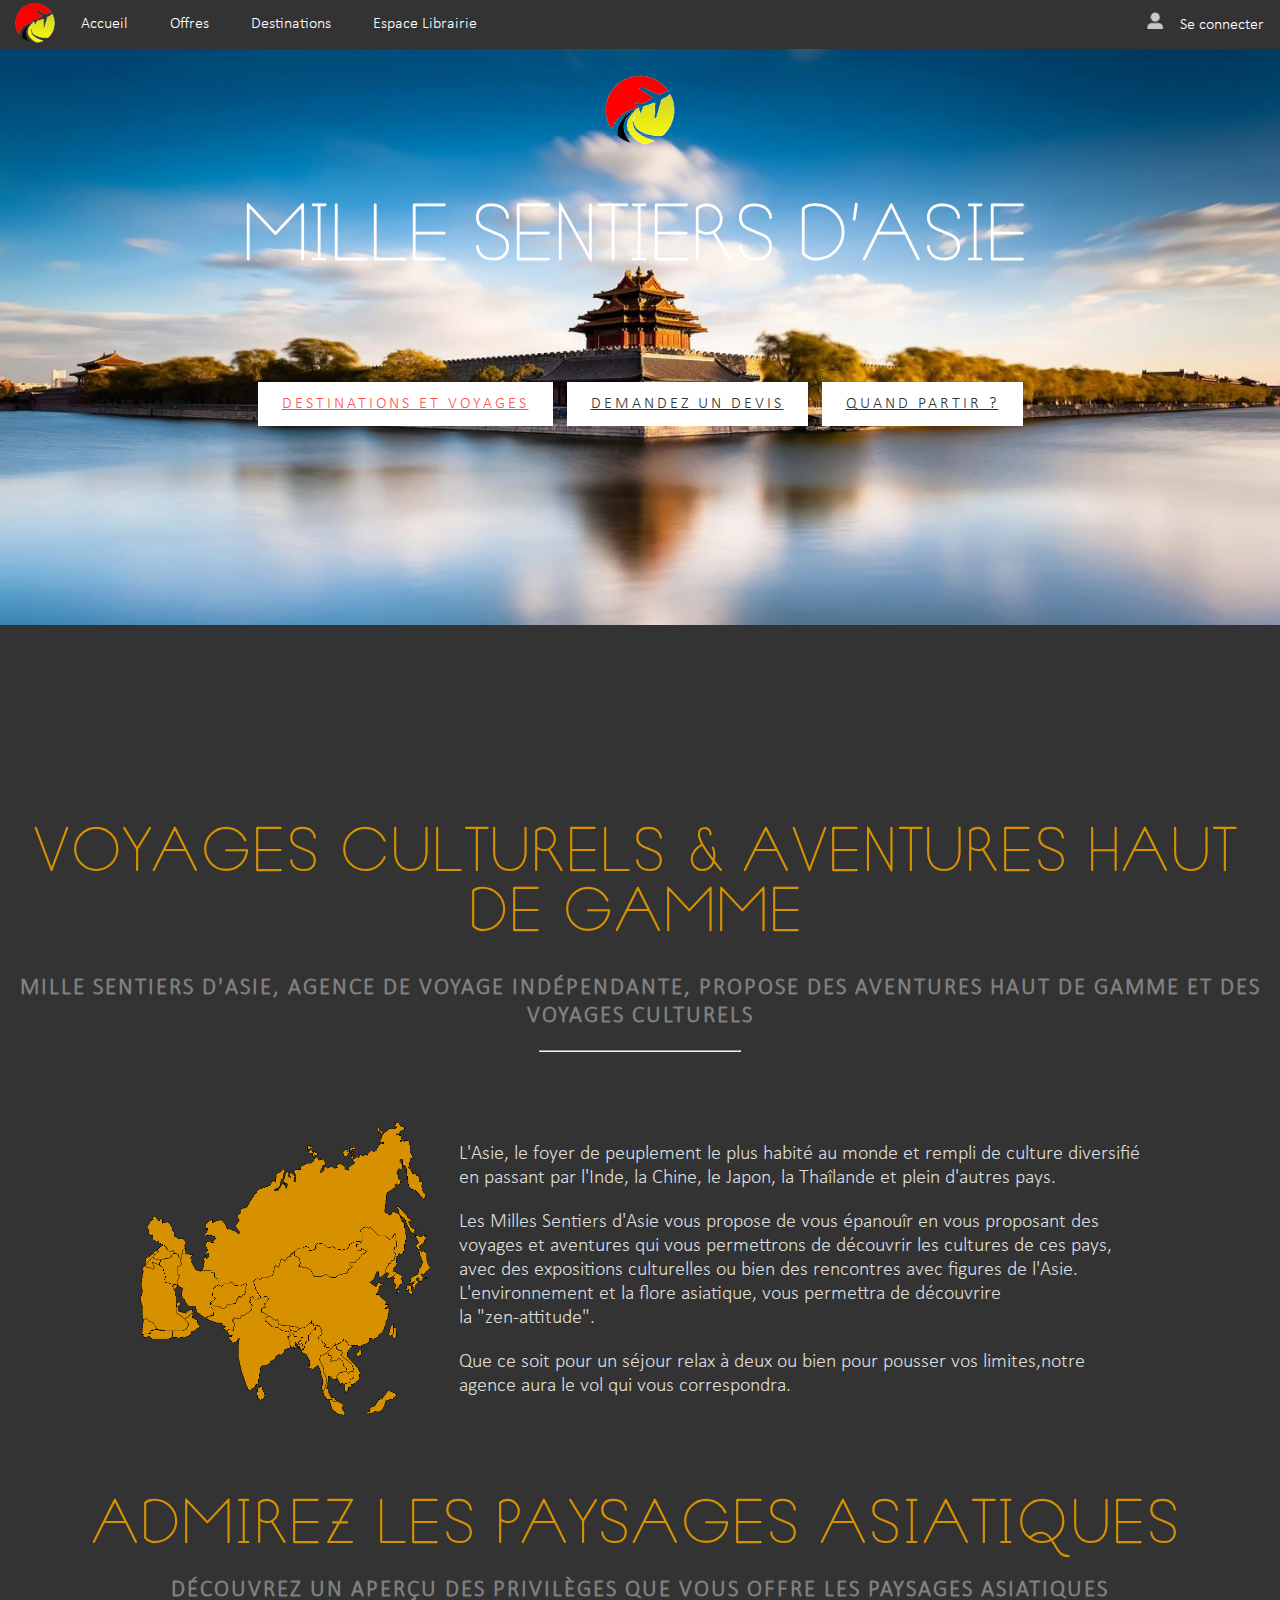
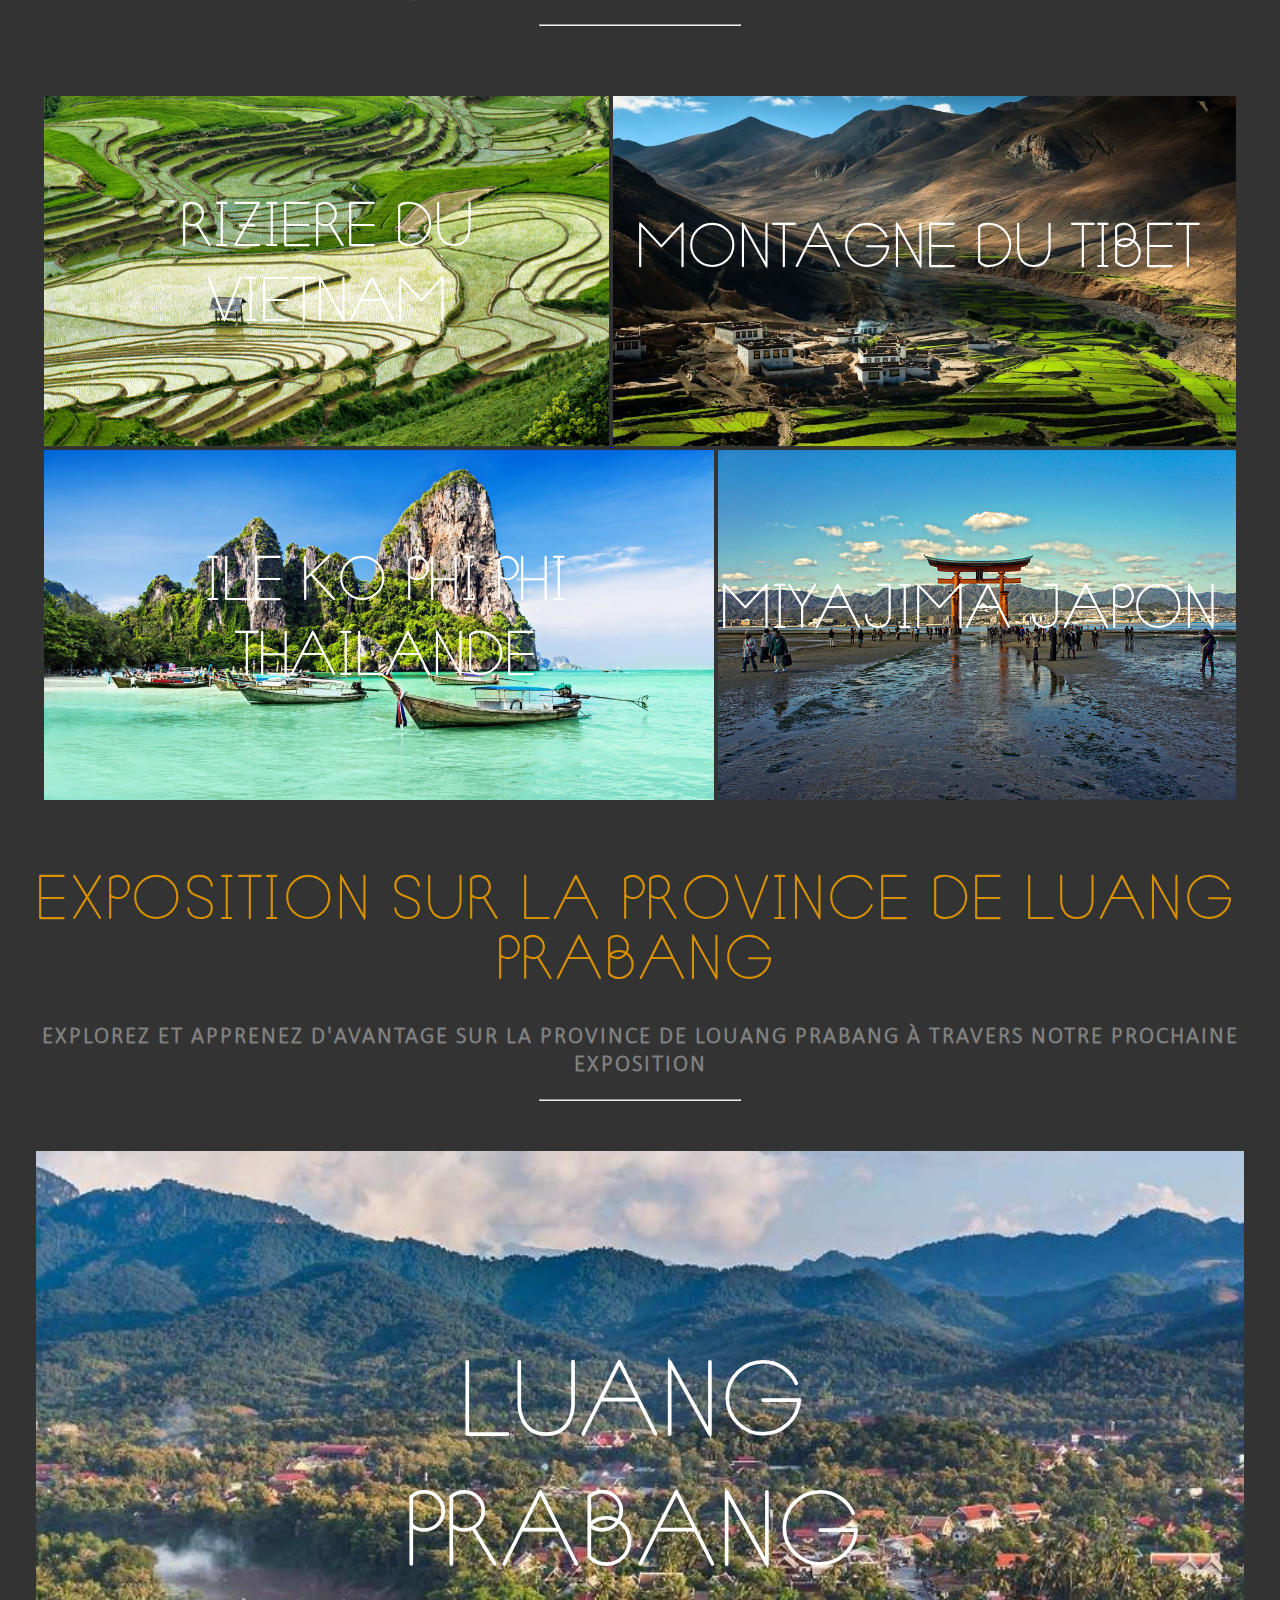
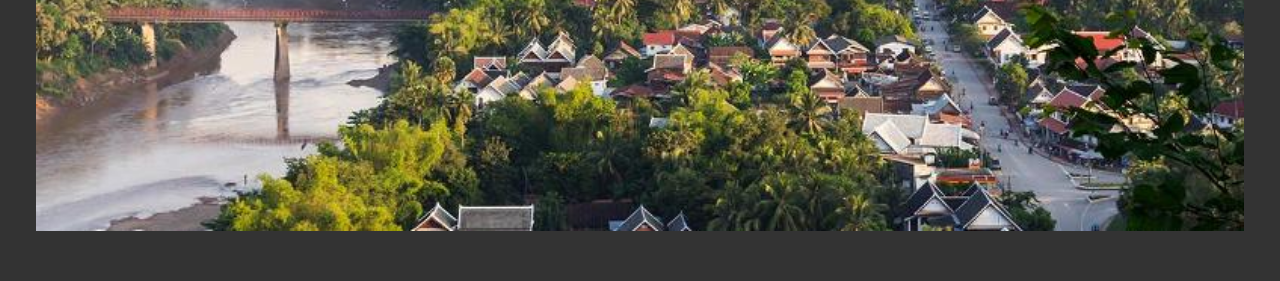
<file: index.html>
<HTML>
   <LINK REL="stylesheet" TYPE="text/css" HREF="index.css">
   <link rel="icon" type="image/png" href="Logo/2ytransp.png">
    

     <HEAD>
         <TITLE> Accueil </TITLE>
         <META CHARSET="utf-8"/>
	     <BASE HREF= URL />
     </HEAD>
<BODY>
    
<!--START HEADER ION-->
<!-- Bare de navigation -->
	  <nav>
			<ul>
                <li><img src="Logo/2ytransp.png" alt="logo"/></li>
				 <li><a href="index.html">Accueil</a></li>
				 <li><a href="Offres.html">Offres</a></li>
				 <li class="dropdown">
					  <a class="dropbtn">Destinations</a>
							<div class="dropdown-content">
								 <a href="#">Japon</a>
								 <a href="#">Chine</a>
								 <a href="#">Inde</a>
								 <a href="#">Thaïlande</a>
							</div>
				 </li>
				 <li><a href="EspaceLibrairie.html">Espace Librairie</a></li>
				 <li class="seconnecter"><a href="Connexion.html"><img src="Logo/user.png" alt="logo_user"/>Se connecter</a></li>
			</ul>
	  </nav>
		 
<!-- Slide images -->  
		<div id="slider">
	  		<figure>
			 <img src="Images/Img2.jpg" alt="img1">
			 <img src="Images/Img6.jpg" alt="img2">
			 <img src="Images/Img8.jpg" alt="img3">
		   </figure>	   
	   </div>

<!-- Logo centre -->
		<div id="logo-centre">
			 <img src="Logo/2ytransp.png" alt="logo-centre"  />
		</div>
        
<!-- Text Logo -->     
		<div id="txt-logo">
			 <h2>Mille sentiers d'Asie</h2>
		</div>
		 
<!-- Text border -->
		<div class="caption">
			 <a class="popup-mondal" href="#" style="visibility: visible">Destinations et voyages</a>
			 <a class="hightlight" href="#" style="visibility: visible">Demandez un devis</a>
			 <a class="hightlight" href="#" style="visibility: visible">Quand partir ?</a>
		</div>
		 
<!--END HEADER ION-->
    <div class="pardon"></div>
<!--START BODY RYAN-->
		<h1 id="h1_first">Voyages culturels & Aventures haut de gamme</h1>
	       <h2 id="h2_first"> Mille sentiers d'Asie, agence de voyage indépendante, 
				              propose des aventures haut de gamme et des voyages culturels </h2>
        <hr id="ligne_coupure">
    
		<section class="bloc_intro">
	       <div id="map"><img src="IMG_Acceuille/asian_map.png" id="map_asia" alt="map asiatique" height="330"></div>
			<div class="bloc_text">
		        <p>L'Asie, le foyer de peuplement le plus habité au monde et rempli de culture diversifié <br> 
				en passant par l'Inde, la Chine, le Japon, la Thaîlande et plein d'autres pays.</p>
				<p> Les Milles Sentiers d'Asie vous propose de vous épanouîr en vous proposant des <br> 
				voyages et aventures qui vous permettrons de découvrir les cultures de ces pays,<br>
				avec des expositions culturelles ou bien des rencontres avec figures de l'Asie.<br>
				L'environnement et la flore asiatique, vous permettra de découvrire<br>
				la "zen-attitude".</p>
				<p> Que ce soit pour un séjour relax à deux ou bien pour pousser vos limites,notre<br>
				agence aura le vol qui vous correspondra.</p>		
	        </div>
		</section>
	   
    
	
	<h1 id="h1_second"> Admirez les paysages asiatiques </h1>
	  <h2 id="h2_second"> Découvrez un aperçu des privilèges que vous offre les paysages asiatiques </h2>
    <hr id="ligne_coupure">
    
    <section class="second_boite">
	  <div class="all_images">
          
          <a href="https://generationvoyage.fr/nord-du-vietnam-sapa-ses-rizieres/"> <img src="IMG_Acceuille/riziere.jpg" alt="Vietnam" id="img1"> </a>
		  <div class="riziere_vietnam">Riziere du <br>Vietnam</div>
          
          <a href="http://www.lhassa.org/geographie-du-tibet/chaine-de-montagne.php"> <img src="IMG_Acceuille/tibet.jpg" alt="tibet montagnes" id="img2"> </a>
		  <div class="montagne_tibet"> Montagne du Tibet </div>
          
          <a href="http://www.phi-phi.tv/"><img src="IMG_Acceuille/thailande.jpg" alt="thaîlande" id="img3"></a>
		  <div class="ile_kophiphi"> Ile Ko Phi Phi <br> Thailande</div>
          
          <a href="http://zoomjapon.info/2017/10/voyage/decouverte-miyajima-cote-bonne-chere/"> <img src="IMG_Acceuille/japon.jpg" alt="Miyagama" id="img4"> </a>
          <div class="miyajima_japon"> Miyajima Japon </div>
          
	  </div>
	</section>
	
	
	
	<h1 id="h1_third"> Exposition sur la province de Luang Prabang </h1>
		<h2 id="h2_third"> Explorez et apprenez d'avantage sur la province de Louang Prabang à travers notre prochaine exposition</h2> 
    <hr id="ligne_coupure">	
    
    <section class="third_bloc">
		<div class="boite_exposition">
				<img src="IMG_Acceuille/laos.jpg" alt="Luang Prabang" id="luang_img">
				<div class="Luang">Luang Prabang</div>
		</div>
	</section>
<!--END BODY RYAN-->
    
<!-- START FOOTER MEDY-->


          
       
          
            
<!-- END FOOTER MEDY-->
</BODY>




</HTML>
</file>
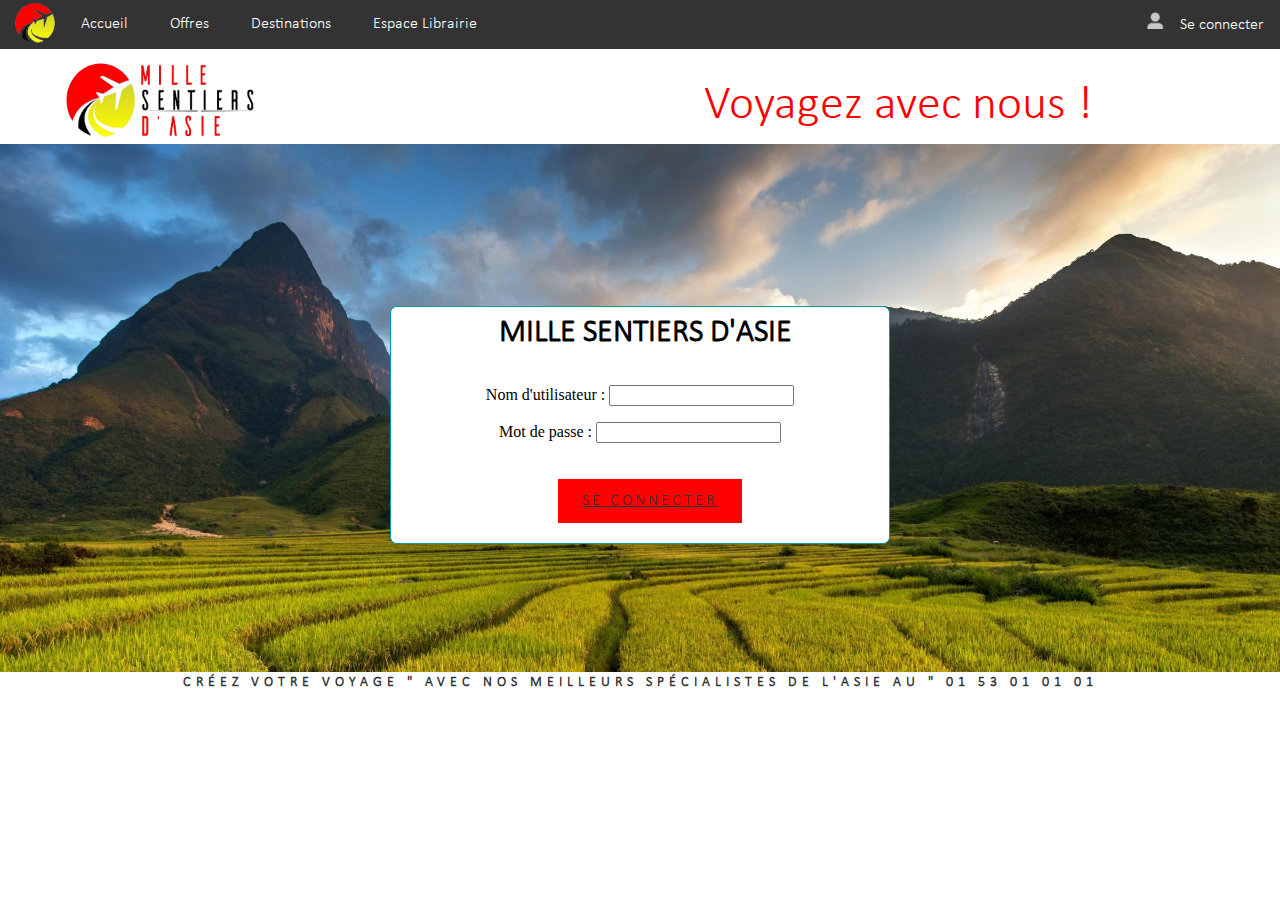
<file: Connexion.html>
<!DOCTYPE html>
<html>
    
    <head>
        <meta charset="utf-8">
        <link href="Connexion.css" rel="stylesheet" type="text/css" />
        <link rel="icon" type="image/png" href="Logo/2ytransp.png">
        <title>Connexion</title>
    </head>
    <body>
<!-- Bare de navigation -->
	  <nav>
			<ul>
				 <li><img src="Logo/2ytransp.png" alt="logo" /></li>
				 <li><a href="index.html">Accueil</a></li>
				 <li><a href="Offres.html">Offres</a></li>
				 <li class="dropdown">
					  <a class="dropbtn">Destinations</a>
							<div class="dropdown-content">
								 <a href="#">Japon</a>
								 <a href="#">Chine</a>
								 <a href="#">Inde</a>
								 <a href="#">Thaïlande</a>
							</div>
				 </li>
				 <li><a href="EspaceLibrairie.html">Espace Librairie</a></li>
				 <li class="seconnecter"><a href="Connexion.html"><img src="Logo/user.png" alt="logo_user"/>Se connecter</a></li>
			</ul>
	  </nav>
		 
<!-- Logo -->
	 <div id="logomille">
		 <img src="Logo/2y.png" alt="logo" style="width:200px;height:85px;" />
	 </div>
		 
<!-- Text -->
		 <div id="text">
			 <p>Voyagez avec nous !</p>
		 </div>
<!-- Image Back -->
		 <div id="imageback">
          <img src="Images-Connection/500px_47618188_0.jpg" alt="backimg"  />
       </div>
<!-- Border se connecter -->
		 <div class="border">
			<h1><p>MILLE SENTIERS D'ASIE</p></h1>
			<label>Nom d'utilisateur :</label>
         <input type="text" required="required" />
			<p><label>Mot de passe :</label>
			<input type="text" required="required" /></p>
			<a class="hightlight" href="#" style="visibility: visible">Se connecter</a>
		 </div>
<!-- Bottom -->
       <div class="bottom">
         <h4> 
           <b>Créez votre voyage </b>
              " avec nos meilleurs spécialistes de l'ASIE au "
           <b>01 53 01 01 01</b>
         </h4>
       </div>
		 
    </body>
</html>
</file>
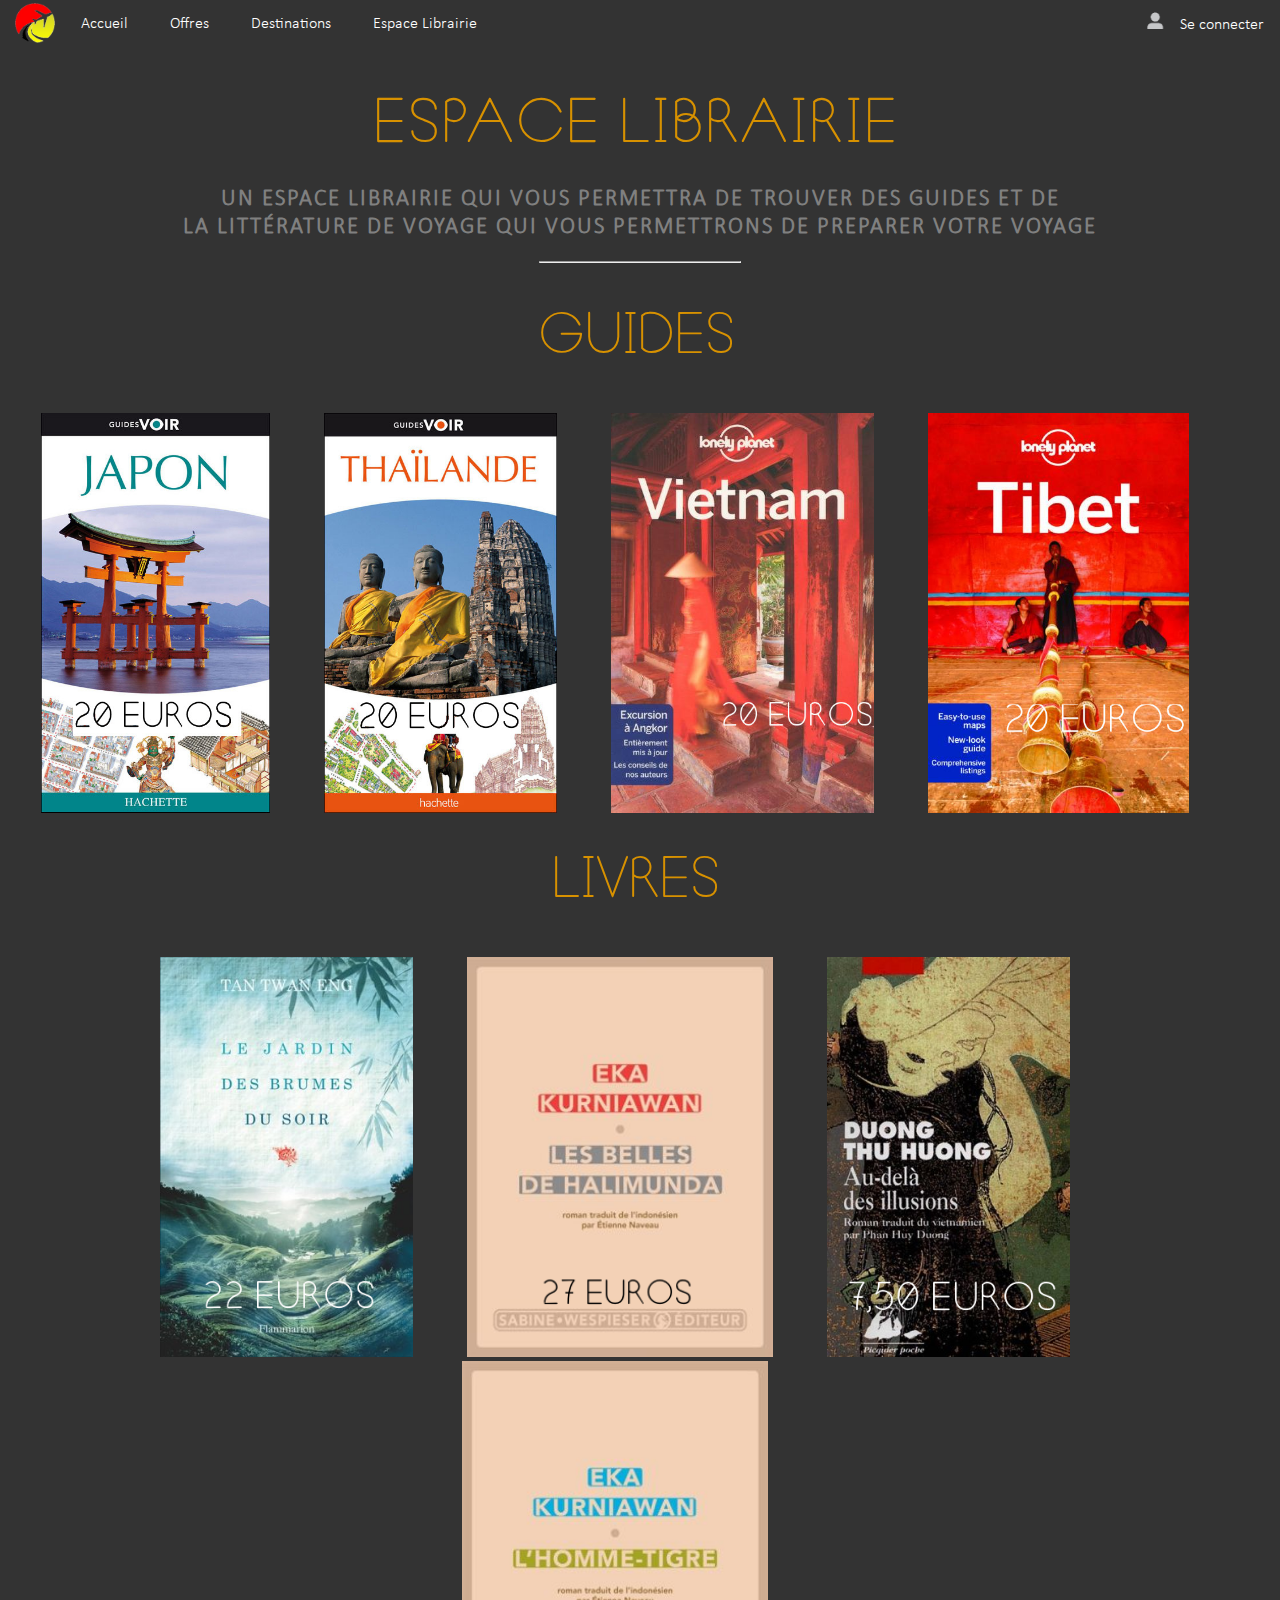
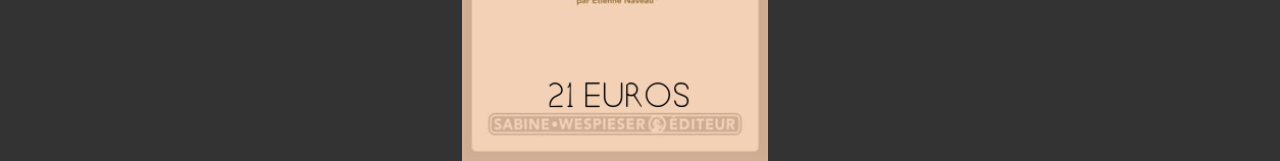
<file: EspaceLibrairie.html>
<HTML>
   <LINK REL="stylesheet" TYPE="text/css" HREF="EspaceLibrairie.css">
       <link rel="icon" type="image/png" href="Logo/2ytransp.png">
     <HEAD>
         <TITLE> Espace Librairie </TITLE>
         <META CHARSET="utf-8"/>
		 
	     <BASE HREF= URL />
     </HEAD>
 
<body>
	<!-- Bare de navigation -->
        <nav>
            <ul>
                <li><img src="Logo/2ytransp.png" alt="logo"/></li>
                <li><a href="index.html">Accueil</a></li>
                <li><a href="Offres.html">Offres</a></li>
                <li class="dropdown">
                    <a class="dropbtn">Destinations</a>
                        <div class="dropdown-content">
                            <a href="#">Japon</a>
                            <a href="#">Chine</a>
                            <a href="#">Inde</a>
									 <a href="#">Thaïlande</a>
                        </div>
                </li>
					 <li><a href="EspaceLibrairie.html">Espace Librairie</a></li>
                <li class="seconnecter"><a href="Connexion.html"><img src="Logo/user.png" alt="logo_user"/>Se connecter</a></li>
            </ul>
        </nav>
<!-- -->

		<h1 id="h1_first"> Espace Librairie</h1>
		<h2 id="h2_first"> un espace librairie qui vous permettra de trouver des guides et de<br>
		la littérature de voyage qui vous permettrons de preparer votre voyage</h2>
		<hr id="ligne_coupure">
																		
	<section class="bloc_guide_livre">

	<h1 class="guide">Guides</h1>
			<div class="bloc_guide">	
				<img src="IMG_Librairie/Guide-Japon1.jpg" id="img_jap">
				<img src="IMG_Librairie/Guide-Thailande1.jpg" id="img_thai">	
				<img src="IMG_Librairie/Guide-Vietnam1.jpg" id="img_viet">
				<img src="IMG_Librairie/Guide-Tibet.jpg" id="img_tibet">
			</div>
	<h1 class="Livres">Livres</h1>
			<div class="bloc_livre">
				<img src="IMG_Librairie/brume-soir.png" id="img_brume">
				<img src="IMG_Librairie/belles-halimunda.png" id="img_halimunda">
				<img src="IMG_Librairie/illusions.png" id="img_illusion">
				<img src="IMG_Librairie/homme-tigre.png" id="img_htigre">
			</div>
	</section>
    
    

	
</body>
</file>
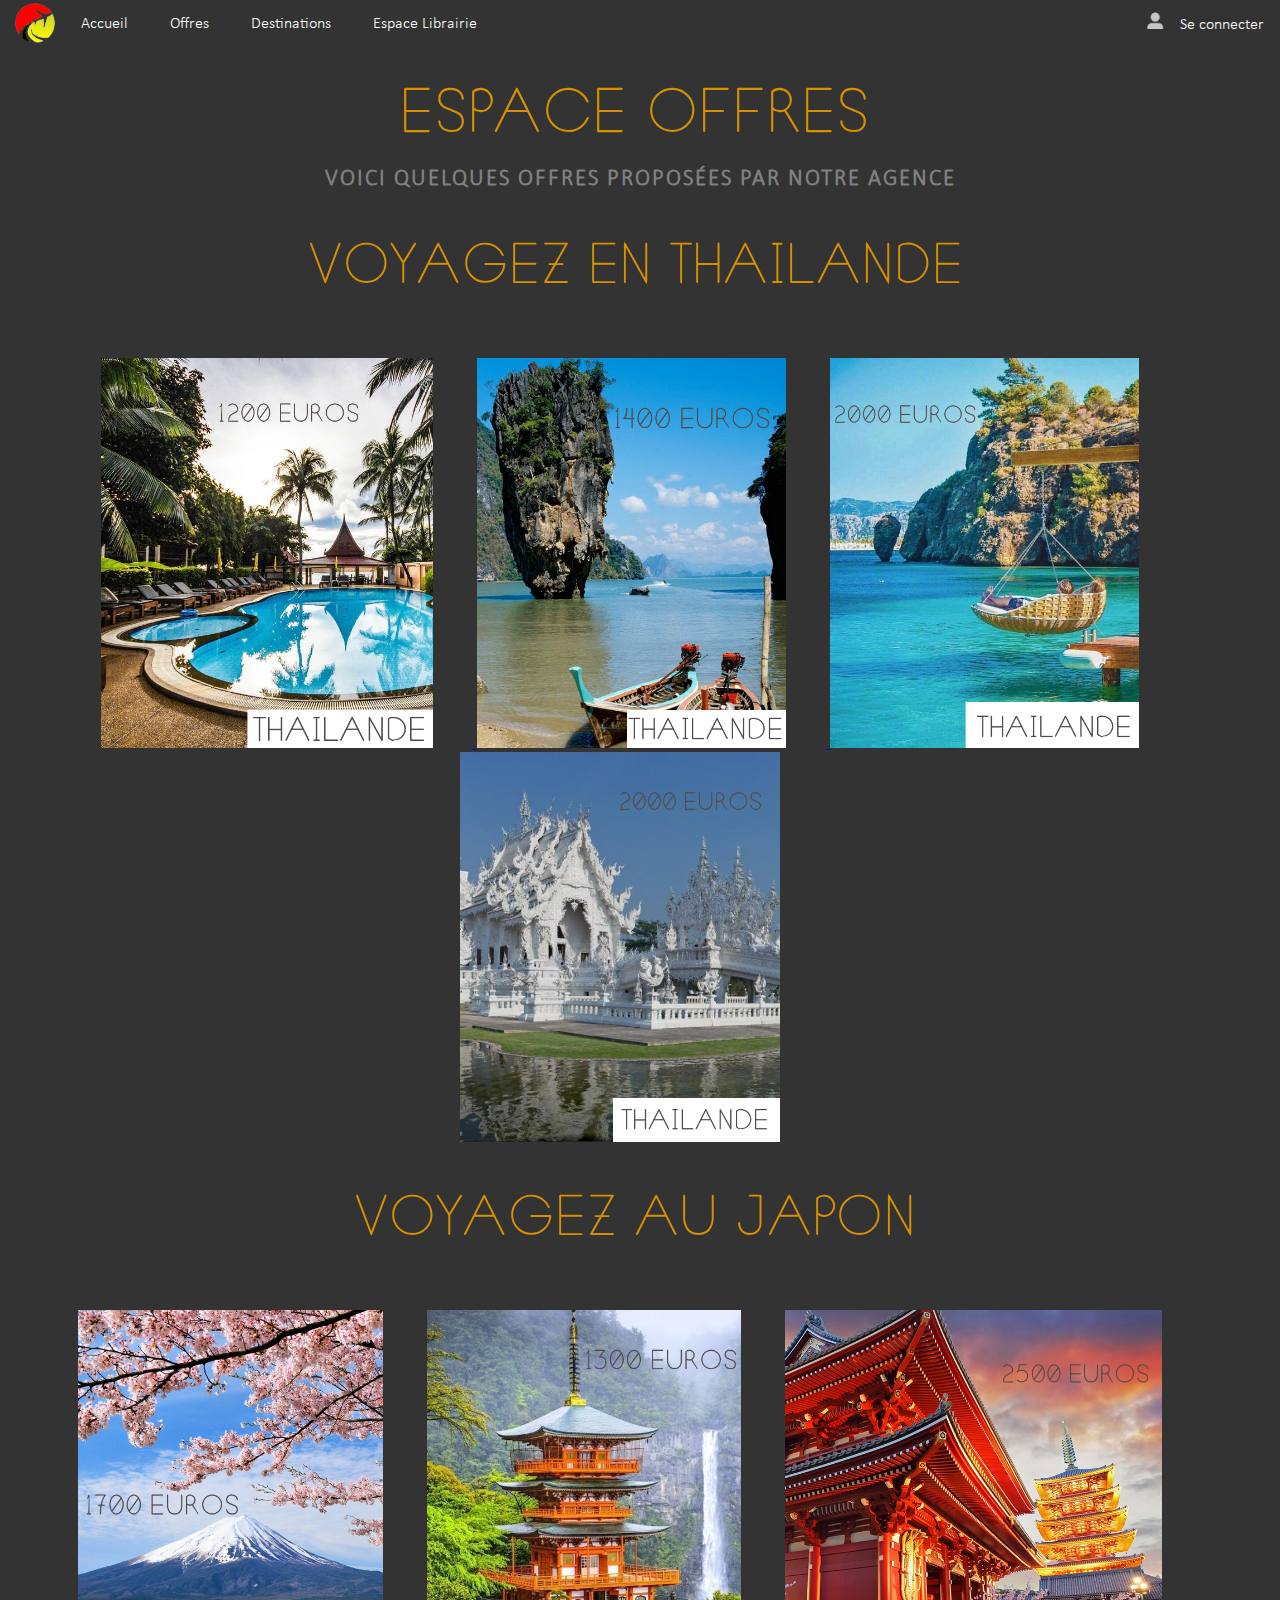
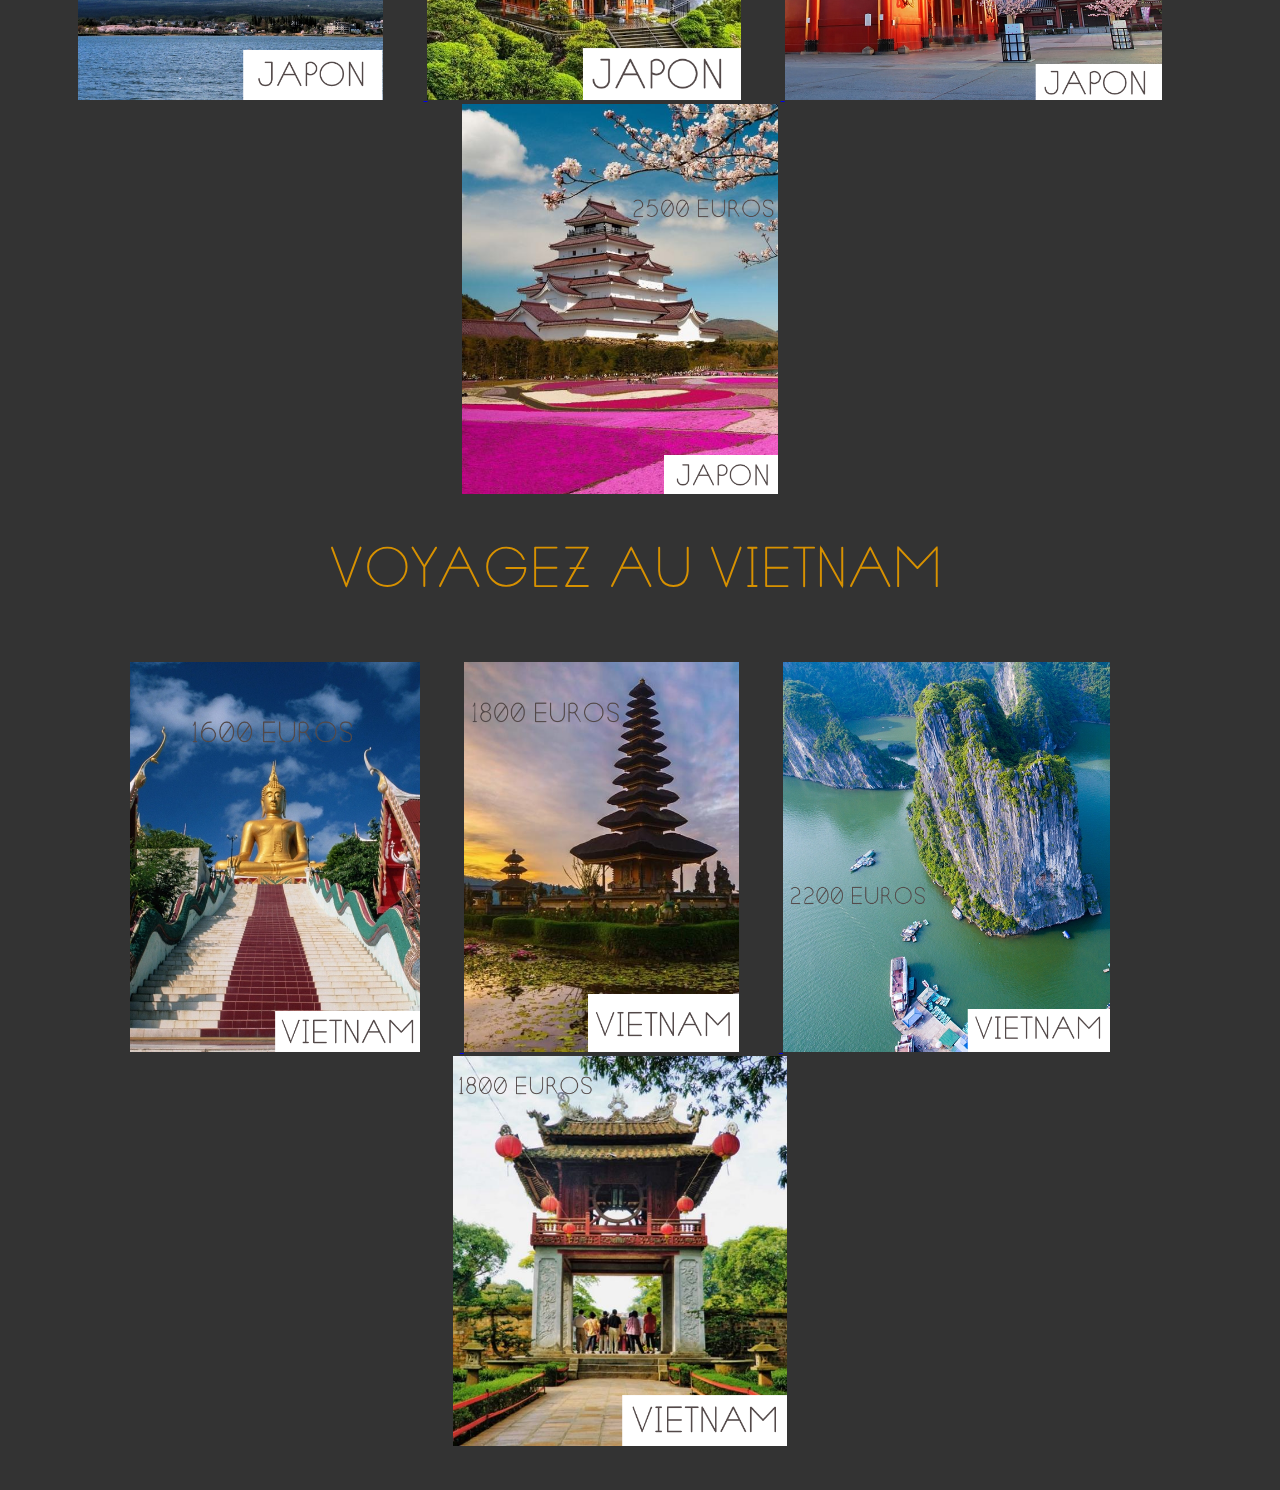
<file: Offres.html>
<!DOCTYPE html>
<html>
    
    <head>
        <meta charset="utf-8">
        <link href="Offres.css" rel="stylesheet" type="text/css" />
        <link rel="icon" type="image/png" href="Logo/2ytransp.png">
        <title>Offres</title>
			
    </head>
    <body>
<!-- Bare de navigation -->
        <nav>
            <ul>
                <li><img src="Logo/2ytransp.png" alt="logo"/></li>
                <li><a href="index.html">Accueil</a></li>
                <li><a href="Offres.html">Offres</a></li>
                <li class="dropdown">
                    <a class="dropbtn">Destinations</a>
                        <div class="dropdown-content">
                            <a href="#">Japon</a>
                            <a href="#">Chine</a>
                            <a href="#">Inde</a>
									 <a href="#">Thaïlande</a>
                        </div>
                </li>
					 <li><a href="EspaceLibrairie.html">Espace Librairie</a></li>
                <li class="seconnecter"><a href="Connexion.html"><img src="Logo/user.png" alt="logo_user"/>Se connecter</a></li>
            </ul>
        </nav>
        
        
        <h1 id="h1_first">Espace offres</h1>
        <h2 id="h2_first">Voici quelques offres proposées par notre agence</h2>
        
        <section class="bloc_offre_voyage">
            
            <h1 id="voyages_en_thailande">Voyagez en Thailande</h1>
            <div class="offre_thailande">
                <a href="#"> <img src="Images-Offres/1.png" id="img_1"> </a>
                <a href="#"> <img src="Images-Offres/5.png" id="img_2"> </a>
                <a href="#"> <img src="Images-Offres/8.png" id="img_7"> </a>
                <a href="#"> <img src="Images-Offres/12.png" id="img_11"> </a>
            </div>
            
            <h1 id="voyages_au_japon"> Voyagez au Japon </h1>
            <div class="offre_japon">
                <a href="#"> <img src="Images-Offres/7.png" id="img_3"> </a>
                <a href="#"> <img src="Images-Offres/6.png" id="img_4"> </a>
                <a href="#"> <img src="Images-Offres/9.png" id="img_8"> </a>
                <a href="#"> <img src="Images-Offres/13.png" id="img_12"> </a>
    
            </div>
            
            <h1 id="voyages_au_vietnam"> Voyagez au Vietnam </h1>
            <div class="offre_vietnam">
                <a href="#"> <img src="Images-Offres/3.png" id="img_5"> </a>
                <a href="#"> <img src="Images-Offres/2.png" id="img_6"> </a>
                <a href="#"> <img src="Images-Offres/10.png" id="img_9"> </a>
                <a href="#"> <img src="Images-Offres/11.png" id="img_10"> </a>
                
            </div>
            
            
        </section>
    </body>
</html>
</file>
<file: index.css>
@font-face
{
    font-family:'Susanna';
    src: url(./Police/Susanna.otf);
}
@font-face
{
    font-family:'Calibri Light';
    src: url(./Police/calibril.ttf);
}

/*START CSS RYAN*/
body
{
	width:100%;
	margin:0;
    background-color: #333;

} 

#h1_first 
{
	font-family:Susanna;
	margin-top:40px;
	margin-bottom:auto;
	font-size: 56px;
    line-height: 40px;
    color: #d79100;
    text-transform: uppercase;
    letter-spacing: 2px;
	text-align:center;
	position:relative;
}

#h2_first
{
	font-family:Calibri Light;
	color:grey;
    font-size: 23px;
    letter-spacing: 2px;
	text-align:center;	
	text-transform: uppercase;
	position:relative;
}

/*Bloc présentation de l'agence*/											

.bloc_intro 
{
margin-right: auto;
margin-top:50px;
margin-left: auto;
padding-left:20px;
padding-right:20px;
padding-top:20px;
padding-bottom:20px;
width: 55%;
clear: both;
position: relative;
overflow: hidden;
}	


.bloc_text
{
	margin:auto;
    float:right;
    position:relative;

}

p                                                   
{
	font-family:Calibri Light;
	font-size:20px;
}

#map
{
	margin:0;
	width:290px;
	
}

#map_asia
{
    float:left;
}
/*SECOND BLOC*/

.second_boite
{
	width: 65%;
    overflow: hidden;
    padding-top:20px;
	margin-top:50px;
	margin-right: auto;
    margin-left: auto;
}

.all_images
{
	position: relative;
    text-align: center;
    color: white;
}

.ile_kophiphi
{
	position: absolute;
	font-family:Susanna;
	font-size:3.5em;
	text-transform:uppercase;
	font-weight:bold;
	color:white;
	top:65%;
	left: 12%;
}

.riziere_vietnam{
    position: absolute;
	font-family:Susanna;
	font-size:3.5em;
	text-transform:uppercase;
    top: 15%;
    left: 12%;
	font-weight:bold;
	color:white;
}

.montagne_tibet
{
	position: absolute;
    font-family: Susanna;
    font-size: 3.5em;
    text-transform: uppercase;
	top: 20%;
    left: 50%;
	color:white;
	font-weight:bold;
}

.miyajima_japon
{
	position: absolute;
    font-family: Susanna;
    font-size: 3.5em;
    text-transform: uppercase;
    top:65%;
	left: 59%;
	color:white;
	font-weight:bold;
}

#img1:hover, #img2:hover, #img3:hover, #img4:hover{
	transition:0.5s;
	opacity:0.4;
}

#h1_second
{
	font-family:Susanna;
	font-weight:;
	margin-top:80px;
	margin-bottom:0px;
	font-size: 56px;
    line-height: 40px;
    color: #d79100;
    text-transform: uppercase;
    letter-spacing: 2px;
	text-align:center;
	position:relative;
}
	
#h2_second
{
	font-family:Calibri Light;
	color:grey;
    font-size: 23px;
    letter-spacing: 2px;
	text-align:center;	
	text-transform: uppercase;
	position:relative;
}

/*3ME BLOC */
	
#h1_third
{
	font-family:Susanna;
	font-weight:px;
	margin-top:80px;
	margin-bottom:0px;
	font-size: 56px;
    line-height: 40px;
    color: #d79100;
    text-transform: uppercase;
    letter-spacing: 2px;
	text-align:center;
	position:relative;
}

#h2_third
{
		font-family:Calibri Light;
	color:grey;
    font-size: 23px;
    letter-spacing: 2px;
	text-align:center;	
	text-transform: uppercase;
	position:relative;
}

.third_bloc
{
	margin-top:50px;
	margin-bottom:50px;
}


#luang_img
{
	position:relative;
	display:block;
	margin-left:auto;
	margin-right:auto;
	height: 680px;
}

#luang_img:hover
{
	transition:0.5s;
	opacity:0.4;
}

.boite_exposition {
    position: relative; 
	text-align: center;
}

.Luang /*Le texte qui est sur l'image*/
{
    position: absolute;
    top: 50%;
    left: 50%;
    transform: translate(-50%, -50%);
	font-family:Susanna;
	text-transform:uppercase;
	font-size:6em;
	font-weight:bold;
	color:white;
}

/*Propriétés des images*/					

img 
{
    max-width: 100%;
    height: auto;
}


#img1,#img2,#img3
{
	height:350px;
	position:relative;
}

#img4
{
	width: 518.313;
	height:350;
}

#ligne_coupure
{
	width:200px;
}

/*Tous les paragraphes*/

p                                                   
{
	font-family:Calibri Light;
	font-size:20px;
	color:gainsboro;
}

/*Propriétés des différents blocs qui occupent la place du site*/

.bloc_text, .espace, .first_boite, .image_line, div, .bloc_image
{
	display:block;
}

.pardon
{
    margin-top: 530px;
}

                                                        /* Bare de navigation */

nav ul {
    list-style-type: none;
    font-family:Calibri Light;
    margin: 0;
    padding: 0;
    overflow: hidden;
    background-color: #333;
}

nav li {
    float: left;
    margin-left: 10px;
}

nav ul li img{
    margin-left: 5px;
    margin-top: 3px;
    width: 40px;
    height: 40px;
}

nav li a, .dropbtn {
    display: inline-block;
    color: white;
    text-align: center;
    padding: 14px 16px;
    text-decoration: none;
}

nav li a:hover, .dropdown:hover .dropbtn {
    background-color: red;
}

nav li.dropdown {
    display: inline-block;
}

nav .dropdown-content {
    display: none;
    position: absolute;
    background-color: #f9f9f9;
    min-width: 160px;
    box-shadow: 0px 8px 16px 0px rgba(0,0,0,0.2);
    z-index: 1;
}

nav .dropdown-content a {
    color: black;
    padding: 12px 16px;
    text-decoration: none;
    display: block;
    text-align: left;
}

nav .dropdown-content a:hover {
    background-color: #f1f1f1
}

nav .dropdown:hover .dropdown-content {
    display: block;
}
nav ul .seconnecter img{
    
    width: 20px;
    height: 20px;
    margin-right: 15px;
    margin-top: -5px;
}
nav ul .seconnecter {
    float: right;
}
nav .handle{
    width: 100%;
    background: #005c78;
    text-align: left;
    box-sizing: border-box;
    padding: 15px 10px;
    cursor: pointer;
    color: white;
    display: none;
}

                                                            /* Slideshow */
@keyframes slider {
0% {left: 0;}
15% {left: 0;}
30% {left: -100%;}
45% {left: -100%;}
60% {left: -200%;}
75% {left: -200%;}
100% {left: 0;}
}

#slider {
	overflow: hidden;
	
}

#slider figure img {
	width: 20%;
	float: left;
}

#slider figure {
	position: relative;
	width: 500%;
	margin: 0;
	left: 0;
	text-align: left;
	font-size: 0;
	animation: 30s slider infinite; 
}

                                                     
                                                                /* Logo */
#logo-centre{ 
    position: relative;
    margin-left: auto;
    margin-right: auto;
    margin-top: -43%;
    text-align: center;
}
#logo-centre img{
    width: 70x; 
    height : 70px;
}
                                                                /* Text-logo */
#txt-logo {
    position: relative;
    margin-left: auto;
    margin-right: auto;
    margin-top: 0;
    text-align: center;
    font-size: 3em;
    text-transform: uppercase;
    font-family: Susanna, sans-serif;
    color: white;
}
                                                                /* Text border */
.caption {
    position: relative;
    max-width: 1140px;
    margin: 0px auto;
    left: 0;
    text-align: center;
    right: 0;
}

.caption a {
    font-size: 16px;
    color: #FD5555;
    border: 4px solid #fff;
    display: inline-block;
    padding: 8px 20px;
    text-align: center;
    text-transform: uppercase;
    font-family: Calibri Light, sans-serif;
    letter-spacing: 3px;
    margin: 20px 5px 0 5px;
	 background-color: #fff;
}

.caption .hightlight {
    background-color: #fff;
    color: #333;
}
                                                            
                                   							/*END BIG SCREEN*/






                                                		/*@media phone*/
@media screen and (max-width: 480px) {


body
{
	width:100%;
	margin:0;


} 

#h1_first 
{
	font-family:Susanna;
	margin-top:40px;
	margin-bottom:auto;
	font-size: 56px;
    line-height: 60px;
    color: #d79100;
    text-transform: uppercase;
    letter-spacing: 2px;
	text-align:center;
	position:relative;
}

#h2_first
{
	font-family:Calibri Light;
	color:grey;
    font-size: 23px;
    letter-spacing: 2px;
	text-align:center;	
	text-transform: uppercase;
	position:relative;
}

/*Bloc présentation de l'agence*/											

.bloc_intro 
{
margin-right: auto;
margin-top:50px;
margin-left: auto;
padding-left:20px;
padding-right:20px;
padding-top:20px;
padding-bottom:20px;
width: 55%;
clear: both;
position: relative;
overflow: hidden;
}	


.bloc_text
{
	margin:auto;
	padding-left: 15px;
    padding-right: 15px;
    float:right;
    position:relative;

}

p                                                   
{
	font-family:Calibri Light;
	font-size:20px;
}

#map
{
	margin-left:0px;
	float:left;
}

/*SECOND BLOC*/

.second_boite
{
	width: 65%;
    overflow: hidden;
    padding-top:20px;
	margin-top:50px;
	margin-right: auto;
    margin-left: auto;
}

.all_images
{
	position: relative;
    text-align: center;
    color: white;
}
    



#img1,#img2,#img3
{
	height:300px;
	position:relative;
}

#img4
{
	width: 518.313;
	height:350;
}


.ile_kophiphi
{
	position: absolute;
	font-family:Susanna;
	font-size:3.5em;
	text-transform:uppercase;
	font-weight:bold;
	color:white;
	top:52%;
	left: 3%;
}

.riziere_vietnam{
    position: absolute;
	font-family:Susanna;
	font-size:3.5em;
	text-transform:uppercase;
    top: 5%;
    left: 7%;
	font-weight:bold;
	color:white;
}

.montagne_tibet
{
	position: absolute;
    font-family: Susanna;
    font-size: 3.5em;
    text-transform: uppercase;
	top: 30%;
    left: 2%;
	color:white;
	font-weight:bold;
}

.miyajima_japon
{
	position: absolute;
    font-family: Susanna;
    font-size: 3.5em;
    text-transform: uppercase;
    top:80%;
	left: 2%;
	color:white;
	font-weight:bold;
}

#h1_second
{
	font-family:Susanna;
	font-weight:;
	margin-top:80px;
	margin-bottom:0px;
	font-size: 56px;
    line-height: 60px;
    color: #d79100;
    text-transform: uppercase;
    letter-spacing: 2px;
	text-align:center;
	position:relative;
}
	
#h2_second
{
	font-family:Calibri Light;
	color:grey;
    font-size: 23px;
    letter-spacing: 2px;
	text-align:center;	
	text-transform: uppercase;
	position:relative;
}

/*3ME BLOC */
	
#h1_third
{
	font-family:Susanna;
	font-weight:px;
	margin-top:80px;
	margin-bottom:0px;
	font-size: 56px;
    line-height: 60px;
    color: #d79100;
    text-transform: uppercase;
    letter-spacing: 2px;
	text-align:center;
	position:relative;
}

#h2_third
{
		font-family:Calibri Light;
	color:grey;
    font-size: 23px;
    letter-spacing: 2px;
	text-align:center;	
	text-transform: uppercase;
	position:relative;
}

.third_bloc
{
	margin-top:50px;
	margin-bottom:50px;
    position: relative;
    width:100%;
}


#luang_img
{
	position:relative;
	width:100%;
	margin-left:auto;
	margin-right:auto;
}


.boite_exposition {
    position: relative; 
	text-align: center;
}

.Luang /*Le texte qui est sur l'image*/
{
    position: absolute;
    top: 50%;
    left: 50%;
    transform: translate(-50%, -50%);
	font-family:Susanna;
	text-transform:uppercase;
	font-size:6em;
	font-weight:bold;
	color:white;
}

/*Propriétés des images*/					


#ligne_coupure
{
	width:200px;
}

/*Tous les paragraphes*/

p                                                   
{
	font-family:Calibri Light;
	font-size:20px;
	color:  ;
}
    
.bloc_text, .espace, .first_boite, .image_line, div, .bloc_image
{
	display:block;
}

.pardon
    {
        margin-top:100px;    
    }
                                 /* Bare de navigation */
    nav ul li {
        width: 100%;
        padding: 3px;
        text-align: center;
        margin-top: -10px;

    }
    nav li.seconnecter{
        margin-right: -15px;
    }
    nav ul li img{
        display: none;
    }
    nav .dropdown-content{
        margin-left: 59%;
        margin-top: -46px
    }

                                             /* Logo */
    #logo-centre img{
        display: none;
    }
                                          /* Text-logo */
    #txt-logo{
        font-size: 1em;
        top: -10px;
        margin-left: 10px;
        color: aliceblue;
        font-family: Susanna,sans-serif;
    }
                                         /* Text border */
    .caption{
        position: relative;
        
        margin-top: 160px;         
    }
    .caption a {
    font-size: 9px;
    color: #333;
    border: 4px solid black;
    display: inline-block;
    padding: 8px 20px;
    text-align: center;
    text-transform: uppercase;
    font-family: fantasy, sans-serif;
    letter-spacing: 3px;
    margin: 20px 5px 0 5px;
    }
                                         
}

                                                			/*END PHONE*/

                                                    /* @media tablete */

@media (min-width: 481px) and (max-width: 559px) {

body
{
	width:100%;
	margin:0;
} 

.pardon
    {
        margin-top: 400px;
    }
#h1_first 
{
	font-family:Susanna;
	margin-top:40px;
	margin-bottom:auto;
	font-size: 56px;
    line-height: 60px;
    color: #d79100;
    text-transform: uppercase;
    letter-spacing: 2px;
	text-align:center;
	position:relative;
}

#h2_first
{
	font-family:Calibri Light;
	color:grey;
    font-size: 23px;
    letter-spacing: 2px;
	text-align:center;	
	text-transform: uppercase;
	position:relative;
}

/*Bloc présentation de l'agence*/											

.bloc_intro 
{
margin-right: auto;
margin-top:50px;
margin-left: auto;
padding-left:20px;
padding-right:20px;
padding-top:20px;
padding-bottom:20px;
width: 55%;
clear: both;
position: relative;
overflow: hidden;
}	


.bloc_text
{
	margin:auto;
	padding-left: 15px;
    padding-right: 15px;
    float:right;
    position:relative;

}

p                                                   
{
	font-family:Calibri Light;
	font-size:20px;
}

#map
{
	margin-left:0px;
	float:left;
}

/*SECOND BLOC*/

.second_boite
{
	width: 65%;
    overflow: hidden;
    padding-top:20px;
	margin-top:50px;
	margin-right: auto;
    margin-left: auto;
}

.all_images
{
	position: relative;
    text-align: center;
    color: white;
}
    



#img1,#img2,#img3
{
	height:300px;
	position:relative;
}

#img4
{
	width: 518.313;
	height:350;
}


.ile_kophiphi
{
	position: absolute;
	font-family:Susanna;
	font-size:3.5em;
	text-transform:uppercase;
	font-weight:bold;
	color:white;
	top:52%;
	left: 3%;
}

.riziere_vietnam{
    position: absolute;
	font-family:Susanna;
	font-size:3.5em;
	text-transform:uppercase;
    top: 5%;
    left: 7%;
	font-weight:bold;
	color:white;
}

.montagne_tibet
{
	position: absolute;
    font-family: Susanna;
    font-size: 3.5em;
    text-transform: uppercase;
	top: 30%;
    left: 2%;
	color:white;
	font-weight:bold;
}

.miyajima_japon
{
	position: absolute;
    font-family: Susanna;
    font-size: 3.5em;
    text-transform: uppercase;
    top:80%;
	left: 2%;
	color:white;
	font-weight:bold;
}

#img1:hover, #img2:hover, #img3:hover, #img4:hover{
	transition:0.5s;
	opacity:0.4;
}

#h1_second
{
	font-family:Susanna;
	font-weight:;
	margin-top:80px;
	margin-bottom:0px;
	font-size: 56px;
    line-height: 60px;
    color: #d79100;
    text-transform: uppercase;
    letter-spacing: 2px;
	text-align:center;
	position:relative;
}
	
#h2_second
{
	font-family:Calibri Light;
	color:grey;
    font-size: 23px;
    letter-spacing: 2px;
	text-align:center;	
	text-transform: uppercase;
	position:relative;
}

/*3ME BLOC */
	
#h1_third
{
	font-family:Susanna;
	font-weight:px;
	margin-top:80px;
	margin-bottom:0px;
	font-size: 56px;
    line-height: 60px;
    color: #d79100;
    text-transform: uppercase;
    letter-spacing: 2px;
	text-align:center;
	position:relative;
}

#h2_third
{
		font-family:Calibri Light;
	color:grey;
    font-size: 23px;
    letter-spacing: 2px;
	text-align:center;	
	text-transform: uppercase;
	position:relative;
}

.third_bloc
{
	margin-top:50px;
	margin-bottom:50px;
    position: relative;
    width:100%;
}


#luang_img
{
	position:relative;
	width:100%;
	margin-left:auto;
	margin-right:auto;
}

#luang_img:hover
{
	transition:0.5s;
	opacity:0.5;
}

.boite_exposition {
    position: relative; 
	text-align: center;
}

.Luang /*Le texte qui est sur l'image*/
{
    position: absolute;
    top: 50%;
    left: 50%;
    transform: translate(-50%, -50%);
	font-family:Susanna;
	text-transform:uppercase;
	font-size:6em;
	font-weight:bold;
	color:white;
}

/*Propriétés des images*/					


#ligne_coupure
{
	width:200px;
}

/*Tous les paragraphes*/

p                                                   
{
	font-family:Calibri Light;
	font-size:20px;
	color:  ;
}

/*Propriétés des différents blocs qui occupent la place du site*/

.bloc_text, .espace, .first_boite, .image_line, div, .bloc_image
{
	display:block;
}
    
/* Bare de navigation */
 nav ul li {
        width: 100%;	
        padding: 3px;
        text-align: center;
        margin-top: -10px;
}
nav li.seconnecter{
    margin-right: -15px;
}
nav ul li img{
    display: none;
}
nav .dropdown-content{
   margin-left: 59%;
   margin-top: -46px
}

                                                            /* Slideshow */
@keyframes slider {
0% {left: 0;}
15% {left: 0;}
30% {left: -100%;}
45% {left: -100%;}
60% {left: -200%;}
75% {left: -200%;}
100% {left: 0;}
}

#slider {
	overflow: hidden;
	
}

#slider figure img {
	width: 20%;
	float: left;
}

#slider figure {
	position: relative;
	width: 500%;
	margin: 0;
	left: 0;
	text-align: left;
	font-size: 0;
	animation: 40s slider infinite; 
}

                                                     
                                                                /* Logo */
#logo-centre{ 
    position: relative;
    margin-left: auto;
    margin-right: auto;
    top : -10px;
    text-align: center;
}
#logo-centre img{
    width: 40x; 
    height : 40px;
    display : none;
}
                                                                /* Text-logo */
#txt-logo {
    position: relative;
    margin-left: auto;
    margin-right: auto;
    margin-top: -30px;
    text-align: center;
    font-size: 1em;
    text-transform: uppercase;
    font-family: Susanna, sans-serif;
    color: aliceblue;
    letter-spacing: 5px;
}
                                                                /* Text border */
.caption {
    position: absolute;
    max-width: 1140px;
    margin: 0px auto;
    left: 0;
    text-align: center;
    right: 0;
    top: 70%;
}

.caption a {
    font-size: 8px;
    border: 3px solid black;
    display: inline-block;
    padding: 4px 10px;
    text-align: center;
    text-transform: uppercase;
    font-family: fantasy, sans-serif;
    letter-spacing: 3px;
    margin: 5px 5px 0 5px;
}
.caption .popup-mondal{
	 color: black;
}

.caption .hightlight {
    background-color: #fff;
    color: #333;
}
}
																		/*END MEDIA TABLETE*/
                                                	/* @media pcportable */

@media (min-width: 560px) and (max-width: 800px) {
body
{
	width:100%;
	margin:0;
} 

.pardon
    {
        margin-top:100px;
    }
#h1_first 
{
	font-family:Susanna;
	margin-top:40px;
	margin-bottom:auto;
	font-size: 56px;
    line-height: 60px;
    color: #d79100;
    text-transform: uppercase;
    letter-spacing: 2px;
	text-align:center;
	position:relative;
}

#h2_first
{
	font-family:Calibri Light;
	color:grey;
    font-size: 23px;
    letter-spacing: 2px;
	text-align:center;	
	text-transform: uppercase;
	position:relative;
}

/*Bloc présentation de l'agence*/											

.bloc_intro 
{
margin-right: auto;
margin-top:50px;
margin-left: auto;
padding-left:20px;
padding-right:20px;
padding-top:20px;
padding-bottom:20px;
width: 55%;
clear: both;
position: relative;
overflow: hidden;
}	


.bloc_text
{
	margin:auto;
	padding-left: 15px;
    padding-right: 15px;
    float:right;
    position:relative;

}

p                                                   
{
	font-family:Calibri Light;
	font-size:20px;
}

#map
{
	margin-left:35px;
	float:left;
}

/*SECOND BLOC*/

.second_boite
{
	width: 65%;
    overflow: hidden;
    padding-top:20px;
	margin-top:50px;
	margin-right: auto;
    margin-left: auto;
}

.all_images
{
	position: relative;
    text-align: center;
    color: white;
}
    



#img1,#img2,#img3
{
	height:300px;
	position:relative;
}

#img4
{
	width: 518.313;
	height:350;
}


.ile_kophiphi
{
	position: absolute;
	font-family:Susanna;
	font-size:3.5em;
	text-transform:uppercase;
	font-weight:bold;
	color:white;
	top:52%;
	left: 12%;
}

.riziere_vietnam{
    position: absolute;
	font-family:Susanna;
	font-size:3.5em;
	text-transform:uppercase;
    top: 5%;
    left: 17%;
	font-weight:bold;
	color:white;
}

.montagne_tibet
{
	position: absolute;
    font-family: Susanna;
    font-size: 3.5em;
    text-transform: uppercase;
	top: 30%;
    left: 2%;
	color:white;
	font-weight:bold;
}

.miyajima_japon
{
	position: absolute;
    font-family: Susanna;
    font-size: 3.5em;
    text-transform: uppercase;
    top:80%;
	left: 2%;
	color:white;
	font-weight:bold;
}

#img1:hover, #img2:hover, #img3:hover, #img4:hover{
	transition:0.5s;
	opacity:0.4;
}

#h1_second
{
	font-family:Susanna;
	font-weight:;
	margin-top:80px;
	margin-bottom:0px;
	font-size: 56px;
    line-height: 60px;
    color: #d79100;
    text-transform: uppercase;
    letter-spacing: 2px;
	text-align:center;
	position:relative;
}
	
#h2_second
{
	font-family:Calibri Light;
	color:grey;
    font-size: 23px;
    letter-spacing: 2px;
	text-align:center;	
	text-transform: uppercase;
	position:relative;
}

/*3ME BLOC */
	
#h1_third
{
	font-family:Susanna;
	font-weight:px;
	margin-top:80px;
	margin-bottom:0px;
	font-size: 56px;
    line-height: 60px;
    color: #d79100;
    text-transform: uppercase;
    letter-spacing: 2px;
	text-align:center;
	position:relative;
}

#h2_third
{
		font-family:Calibri Light;
	color:grey;
    font-size: 23px;
    letter-spacing: 2px;
	text-align:center;	
	text-transform: uppercase;
	position:relative;
}

.third_bloc
{
	margin-top:50px;
	margin-bottom:50px;
    position: relative;
    width:100%;
}


#luang_img
{
	position:relative;
	width:100%;
	margin-left:auto;
	margin-right:auto;
}

#luang_img:hover
{
	transition:0.5s;
	opacity:0.5;
}

.boite_exposition {
    position: relative; 
	text-align: center;
}

.Luang /*Le texte qui est sur l'image*/
{
    position: absolute;
    top: 50%;
    left: 50%;
    transform: translate(-50%, -50%);
	font-family:Susanna;
	text-transform:uppercase;
	font-size:6em;
	font-weight:bold;
	color:white;
}

/*Propriétés des images*/					


#ligne_coupure
{
	width:200px;
}

/*Tous les paragraphes*/

p                                                   
{
	font-family:Calibri Light;
	font-size:20px;
	color:  ;
}

/*Propriétés des différents blocs qui occupent la place du site*/

.bloc_text, .espace, .first_boite, .image_line, div, .bloc_image
{
	display:block;
}
 nav ul li {
	  width: 100%;	
	  padding: 3px;
	  text-align: center;
	  margin-top: -10px;

 }
 nav li.seconnecter{
	  margin-right: -15px;
 }
 nav ul li img{
	  display: none;
 }
 nav .dropdown-content{
	  margin-left: 59%;
	  margin-top: -46px
 }

																				/* Logo */
 #logo-centre img{
	  display: none;
 }
																			/* Text-logo */
 #txt-logo{
	  font-size: 10px;
	  top: -10px;
	  margin-left: 10px;
	  color: aliceblue;
	  font-family: sans-serif;
 }
																			/* Text border */
 .caption{
	  position: relative;
	  margin-top: 160px;         
 }
.caption a {
	 font-size: 9px;
	 color: #333;
	 border: 4px solid black;
	 display: inline-block;
	 padding: 8px 20px;
	 text-align: center;
	 text-transform: uppercase;
	 font-family: fantasy, sans-serif;
	 letter-spacing: 3px;
	 margin: 20px 5px 0 5px;
}
.caption .popup-mondal{
	 color: #FD5555;
}

}

                                                    /*END PC PORTABLE*/

@media (min-width: 801px) and (max-width: 1209px) {
body
{
	width:100%;
	margin:0;
} 

.pardon
    {
        margin-top:170px;
    }
#h1_first 
{
	font-family:Susanna;
	margin-top:40px;
	margin-bottom:auto;
	font-size: 56px;
    line-height: 60px;
    color: #d79100;
    text-transform: uppercase;
    letter-spacing: 2px;
	text-align:center;
	position:relative;
}

#h2_first
{
	font-family:Calibri Light;
	color:grey;
    font-size: 23px;
    letter-spacing: 2px;
	text-align:center;	
	text-transform: uppercase;
	position:relative;
}

/*Bloc présentation de l'agence*/											

.bloc_intro 
{
margin-right: auto;
margin-top:50px;
margin-left: auto;
padding-left:20px;
padding-right:20px;
padding-top:20px;
padding-bottom:20px;
width: 55%;
clear: both;
position: relative;
overflow: hidden;
}	


.bloc_text
{
	margin:auto;
	padding-left: 15px;
    padding-right: 15px;
    float:right;
    position:relative;

}

p                                                   
{
	font-family:Calibri Light;
	font-size:20px;
}

#map
{
	margin-left:35px;
	float:left;
}

/*SECOND BLOC*/

.second_boite
{
    overflow: hidden;
    padding-top:20px;
	margin-top:50px;
	margin-right: auto;
    margin-left: auto;
}

.all_images
{
	position: relative;
    width: 550px;
    text-align: center;
    color: white;
}
    


#img1
{
    height: 350px;
}

#img2,#img3,#img4
{
    height: 350px;
    width: 570px;
}

.ile_kophiphi
{
	position: absolute;
	font-family:Susanna;
	font-size:3.5em;
	text-transform:uppercase;
	font-weight:bold;
	color:white;
	top:57%;
	left: 12%;
}

.riziere_vietnam{
    position: absolute;
	font-family:Susanna;
	font-size:3.5em;
	text-transform:uppercase;
    top: 7%;
    left: 22%;
	font-weight:bold;
	color:white;
}

.montagne_tibet
{
	position: absolute;
    font-family: Susanna;
    font-size: 3.5em;
    text-transform: uppercase;
	top: 33%;
    left: 2%;
	color:white;
	font-weight:bold;
}

.miyajima_japon
{
	position: absolute;
    font-family: Susanna;
    font-size: 3.5em;
    text-transform: uppercase;
    top:83%;
	left: 2%;
	color:white;
	font-weight:bold;
}

#img1:hover, #img2:hover, #img3:hover, #img4:hover{
	transition:0.5s;
	opacity:0.4;
}

#h1_second
{
	font-family:Susanna;
	font-weight:;
	margin-top:80px;
	margin-bottom:0px;
	font-size: 56px;
    line-height: 60px;
    color: #d79100;
    text-transform: uppercase;
    letter-spacing: 2px;
	text-align:center;
	position:relative;
}
	
#h2_second
{
	font-family:Calibri Light;
	color:grey;
    font-size: 23px;
    letter-spacing: 2px;
	text-align:center;	
	text-transform: uppercase;
	position:relative;
}

/*3ME BLOC */
	
#h1_third
{
	font-family:Susanna;
	font-weight:px;
	margin-top:80px;
	margin-bottom:0px;
	font-size: 56px;
    line-height: 60px;
    color: #d79100;
    text-transform: uppercase;
    letter-spacing: 2px;
	text-align:center;
	position:relative;
}

#h2_third
{
		font-family:Calibri Light;
	color:grey;
    font-size: 23px;
    letter-spacing: 2px;
	text-align:center;	
	text-transform: uppercase;
	position:relative;
}

.third_bloc
{
	margin-top:50px;
	margin-bottom:50px;
    position: relative;
    width:100%;
}


#luang_img
{
	position:relative;
	width:100%;
	margin-left:auto;
	margin-right:auto;
}

#luang_img:hover
{
	transition:0.5s;
	opacity:0.5;
}

.boite_exposition {
    position: relative; 
	text-align: center;
}

.Luang /*Le texte qui est sur l'image*/
{
    position: absolute;
    top: 50%;
    left: 50%;
    transform: translate(-50%, -50%);
	font-family:Susanna;
	text-transform:uppercase;
	font-size:6em;
	font-weight:bold;
	color:white;
}

/*Propriétés des images*/					


#ligne_coupure
{
	width:200px;
}

/*Tous les paragraphes*/

p                                                   
{
	font-family:Calibri Light;
	font-size:20px;
	color:  ;
}

/*Propriétés des différents blocs qui occupent la place du site*/

.bloc_text, .espace, .first_boite, .image_line, div, .bloc_image
{
	display:block;
}
}

@media (min-width: 1210px) and (max-width: 1788px) {
body
{
	width:100%;
	margin:0;
} 

.pardon
    {
        margin-top:410px;
    }
#h1_first 
{
	font-family:Susanna;
	margin-top:40px;
	margin-bottom:auto;
	font-size: 56px;
    line-height: 60px;
    color: #d79100;
    text-transform: uppercase;
    letter-spacing: 2px;
	text-align:center;
	position:relative;
}

#h2_first
{
	font-family:Calibri Light;
	color:grey;
    font-size: 23px;
    letter-spacing: 2px;
	text-align:center;	
	text-transform: uppercase;
	position:relative;
}

/*Bloc présentation de l'agence*/											

.bloc_intro 
{
margin-right: auto;
margin-top:50px;
margin-left: auto;
padding-left:20px;
padding-right:20px;
padding-top:20px;
padding-bottom:20px;
width: 1000px;
clear: both;
position: relative;
overflow: hidden;
}	


.bloc_text
{
	margin:auto;
    float:right;
    position:relative;

}

p                                                   
{
	font-family:Calibri Light;
	font-size:20px;
}

#map
{
	margin:0;
	width:290px;
   float: left;
}

/*SECOND BLOC*/

.second_boite
{
	width: 1200px;
    overflow: hidden;
    padding-top:20px;
	margin-top:50px;
	margin-right: auto;
    margin-left: auto;
}

.all_images
{
	position: relative;
    text-align: center;
    color: white;
}

.ile_kophiphi
{
	position: absolute;
	font-family:Susanna;
	font-size:3.5em;
	text-transform:uppercase;
	font-weight:bold;
	color:white;
	top: 65%;
    left: 14%;
}

.riziere_vietnam{
    position: absolute;
	font-family:Susanna;
	font-size:3.5em;
	text-transform:uppercase;
    top: 15%;
    left: 12%;
	font-weight:bold;
	color:white;
}

.montagne_tibet
{
	position: absolute;
    font-family: Susanna;
    font-size: 3.5em;
    text-transform: uppercase;
    top: 18%;
    left: 50%;
	color:white;
	font-weight:bold;
}

.miyajima_japon
{
	position: absolute;
    font-family: Susanna;
    font-size: 3.5em;
    text-transform: uppercase;
    top: 69%;
    left: 57%;
	color:white;
	font-weight:bold;
}

#img1:hover, #img2:hover, #img3:hover, #img4:hover{
	transition:0.5s;
	opacity:0.4;
}

#h1_second
{
	font-family:Susanna;
	font-weight:;
	margin-top:80px;
	margin-bottom:0px;
	font-size: 56px;
    line-height: 40px;
    color: #d79100;
    text-transform: uppercase;
    letter-spacing: 2px;
	text-align:center;
	position:relative;
}
	
#h2_second
{
	font-family:Calibri Light;
	color:grey;
    font-size: 23px;
    letter-spacing: 2px;
	text-align:center;	
	text-transform: uppercase;
	position:relative;
}

/*3ME BLOC */
	
#h1_third
{
	font-family:Susanna;
	font-weight:px;
	margin-top:80px;
	margin-bottom:0px;
	font-size: 56px;
    line-height: 60px;
    color: #d79100;
    text-transform: uppercase;
    letter-spacing: 2px;
	text-align:center;
	position:relative;
}

#h2_third
{
		font-family:Calibri Light;
	color:grey;
    font-size: 23px;
    letter-spacing: 2px;
	text-align:center;	
	text-transform: uppercase;
	position:relative;
}

.third_bloc
{
	margin-top:50px;
	margin-bottom:50px;
}


#luang_img
{
	position:relative;
	display:block;
	margin-left:auto;
	margin-right:auto;
	height: 680px;
}

#luang_img:hover
{
	transition:0.5s;
	opacity:0.5;
}

.boite_exposition {
    position: relative; 
	text-align: center;
}

.Luang /*Le texte qui est sur l'image*/
{
    position: absolute;
    top: 50%;
    left: 50%;
    transform: translate(-50%, -50%);
	font-family:Susanna;
	text-transform:uppercase;
	font-size:6em;
	font-weight:bold;
	color:white;
}

/*Propriétés des images*/					

img 
{
    max-width: 100%;
    height: auto;
}


#img1,#img2,#img3,#img4
{
	height:350px;
	position:relative;
}  


#ligne_coupure
{
	width:200px;
}

/*Tous les paragraphes*/

p                                                   
{
	font-family:Calibri Light;
	font-size:20px;
	color:  ;
}

/*Propriétés des différents blocs qui occupent la place du site*/

.bloc_text, .espace, .first_boite, .image_line, div, .bloc_image
{
	display:block;
}
}

@media (min-width: 1789px) and (max-width: 1842px) {
        

body
{
	width:100%;
	margin:0;
} 

#h1_first 
{
	font-family:Susanna;
	margin-top:40px;
	margin-bottom:auto;
	font-size: 56px;
    line-height: 40px;
    color: #d79100;
    text-transform: uppercase;
    letter-spacing: 2px;
	text-align:center;
	position:relative;
}

#h2_first
{
	font-family:Calibri Light;
	color:grey;
    font-size: 23px;
    letter-spacing: 2px;
	text-align:center;	
	text-transform: uppercase;
	position:relative;
}

/*Bloc présentation de l'agence*/											

.bloc_intro 
{
margin-right: auto;
margin-top:50px;
margin-left: auto;
padding-left:20px;
padding-right:20px;
padding-top:20px;
padding-bottom:20px;
width: 1000px;
clear: both;
position: relative;
overflow: hidden;
}	


.bloc_text
{
	margin:auto;
    float:right;
    position:relative;

}

p                                                   
{
	font-family:Calibri Light;
	font-size:20px;
}

#map
{
	margin:0;
	width:290px;
	float:left;
}

/*SECOND BLOC*/

.second_boite
{
	width: 1200px;
    overflow: hidden;
    padding-top:20px;
	margin-top:50px;
	margin-right: auto;
    margin-left: auto;
}

.all_images
{
	position: relative;
    text-align: center;
    color: white;
}

    .ile_kophiphi
{
	position: absolute;
	font-family:Susanna;
	font-size:3.5em;
	text-transform:uppercase;
	font-weight:bold;
	color:white;
	top: 65%;
    left: 13%;
}

.riziere_vietnam{
    position: absolute;
	font-family:Susanna;
	font-size:3.5em;
	text-transform:uppercase;
    top: 15%;
    left: 12%;
	font-weight:bold;
	color:white;
}

.montagne_tibet
{
	position: absolute;
    font-family: Susanna;
    font-size: 3.5em;
    text-transform: uppercase;
    top: 18%;
    left: 50%;
	color:white;
	font-weight:bold;
}

.miyajima_japon
{
	position: absolute;
    font-family: Susanna;
    font-size: 3.5em;
    text-transform: uppercase;
    top: 69%;
    left: 57%;
	color:white;
	font-weight:bold;
}


#img1:hover, #img2:hover, #img3:hover, #img4:hover{
	transition:0.5s;
	opacity:0.4;
}

#h1_second
{
	font-family:Susanna;
	font-weight:;
	margin-top:80px;
	margin-bottom:0px;
	font-size: 56px;
    line-height: 40px;
    color: #d79100;
    text-transform: uppercase;
    letter-spacing: 2px;
	text-align:center;
	position:relative;
}
	
#h2_second
{
	font-family:Calibri Light;
	color:grey;
    font-size: 23px;
    letter-spacing: 2px;
	text-align:center;	
	text-transform: uppercase;
	position:relative;
}

/*3ME BLOC */
	
#h1_third
{
	font-family:Susanna;
	font-weight:px;
	margin-top:80px;
	margin-bottom:0px;
	font-size: 56px;
    line-height: 40px;
    color: #d79100;
    text-transform: uppercase;
    letter-spacing: 2px;
	text-align:center;
	position:relative;
}

#h2_third
{
		font-family:Calibri Light;
	color:grey;
    font-size: 23px;
    letter-spacing: 2px;
	text-align:center;	
	text-transform: uppercase;
	position:relative;
}

.third_bloc
{
	margin-top:50px;
	margin-bottom:50px;
}


#luang_img
{
	position:relative;
	display:block;
	margin-left:auto;
	margin-right:auto;
	height: 680px;
}

#luang_img:hover
{
	transition:0.5s;
	opacity:0.5;
}

.boite_exposition {
    position: relative; 
	text-align: center;
}

.Luang /*Le texte qui est sur l'image*/
{
    position: absolute;
    top: 50%;
    left: 50%;
    transform: translate(-50%, -50%);
	font-family:Susanna;
	text-transform:uppercase;
	font-size:6em;
	font-weight:bold;
	color:white;
}

/*Propriétés des images*/					

img 
{
    max-width: 100%;
    height: auto;
}

#img1,#img2,#img3,#img4
{
	height:350px;
	position:relative;
} 
    
#ligne_coupure
{
	width:200px;
}

/*Tous les paragraphes*/

p                                                   
{
	font-family:Calibri Light;
	font-size:20px;
	color:  ;
}

/*Propriétés des différents blocs qui occupent la place du site*/

.bloc_text, .espace, .first_boite, .image_line, div, .bloc_image
{
	display:block;
}
}

@media (min-width: 1843px) and (max-width: 1843px) {
body
{
	width:100%;
	margin:0;


} 

#h1_first 
{
	font-family:Susanna;
	margin-top:40px;
	margin-bottom:auto;
	font-size: 56px;
    line-height: 40px;
    color: #d79100;
    text-transform: uppercase;
    letter-spacing: 2px;
	text-align:center;
	position:relative;
}

#h2_first
{
	font-family:Calibri Light;
	color:grey;
    font-size: 23px;
    letter-spacing: 2px;
	text-align:center;	
	text-transform: uppercase;
	position:relative;
}

/*Bloc présentation de l'agence*/											

.bloc_intro 
{
margin-right: auto;
margin-top:50px;
margin-left: auto;
padding-left:20px;
padding-right:20px;
padding-top:20px;
padding-bottom:20px;
width: 55%;
clear: both;
position: relative;
overflow: hidden;
}	


.bloc_text
{
	margin:auto;
	padding-left: 15px;
    padding-right: 15px;
    float:right;
    position:relative;

}

p                                                   
{
	font-family:Calibri Light;
	font-size:20px;
}

#map
{
	margin:0;
	width:290px;
	float:left;
}

/*SECOND BLOC*/

.second_boite
{
	width: 65%;
    overflow: hidden;
    padding-top:20px;
	margin-top:50px;
	margin-right: auto;
    margin-left: auto;
}

.all_images
{
	position: relative;
    text-align: center;
    color: white;
    height:700px;
}

.ile_kophiphi
{
	position: absolute;
	font-family:Susanna;
	font-size:3.5em;
	text-transform:uppercase;
	font-weight:bold;
	color:#34495E;
    top: 65%;
	left: 12%;
}

.riziere_vietnam{
    position: absolute;
	font-family:Susanna;
	font-size:3.5em;
	text-transform:uppercase;
    top: 15%;
    left: 10%;
	font-weight:bold;
	color:white;
}

.montagne_tibet
{
	position: absolute;
    font-family: Susanna;
    font-size: 3.5em;
    text-transform: uppercase;
	top: 20%;
    left: 50%;
	color:white;
	font-weight:bold;
}

.miyajima_japon
{
	position: absolute;
    font-family: Susanna;
    font-size: 3.5em;
    text-transform: uppercase;
    top: 65%;
	left: 59%;
	color:white;
	font-weight:bold;
}

#img1:hover, #img2:hover, #img3:hover, #img4:hover{
	transition:0.5s;
	opacity:0.4;
}

#h1_second
{
	font-family:Susanna;
	font-weight:;
	margin-top:80px;
	margin-bottom:0px;
	font-size: 56px;
    line-height: 40px;
    color: #d79100;
    text-transform: uppercase;
    letter-spacing: 2px;
	text-align:center;
	position:relative;
}
	
#h2_second
{
	font-family:Calibri Light;
	color:grey;
    font-size: 23px;
    letter-spacing: 2px;
	text-align:center;	
	text-transform: uppercase;
	position:relative;
}

/*3ME BLOC */
	
#h1_third
{
	font-family:Susanna;
	font-weight:px;
	margin-top:80px;
	margin-bottom:0px;
	font-size: 56px;
    line-height: 40px;
    color: #d79100;
    text-transform: uppercase;
    letter-spacing: 2px;
	text-align:center;
	position:relative;
}

#h2_third
{
		font-family:Calibri Light;
	color:grey;
    font-size: 23px;
    letter-spacing: 2px;
	text-align:center;	
	text-transform: uppercase;
	position:relative;
}

.third_bloc
{
	margin-top:50px;
	margin-bottom:50px;
}


#luang_img
{
	position:relative;
	display:block;
	margin-left:auto;
	margin-right:auto;
	height: 680px;
}

#luang_img:hover
{
	transition:0.5s;
	opacity:0.5;
}

.boite_exposition {
    position: relative; 
	text-align: center;
}

.Luang /*Le texte qui est sur l'image*/
{
    position: absolute;
    top: 50%;
    left: 50%;
    transform: translate(-50%, -50%);
	font-family:Susanna;
	text-transform:uppercase;
	font-size:6em;
	font-weight:bold;
	color:white;
}

/*Propriétés des images*/					

img 
{
    max-width: 100%;
    height: auto;
}

    
#img1
{
    float: left;
}
    
#img2
{
    float: right;
    height: 349px;
}

#img3
{
    float: left;
}
#img1,#img3
{
	height:350px;
	position:relative;
}

#img4
{
    float: right;
    /* height: 350px; */
    width: 515px;
}

#ligne_coupure
{
	width:200px;
}

/*Tous les paragraphes*/

p                                                   
{
	font-family:Calibri Light;
	font-size:20px;
	color:  ;
}

/*Propriétés des différents blocs qui occupent la place du site*/

.bloc_text, .espace, .first_boite, .image_line, div, .bloc_image
{
	display:block;
}

}

@media (min-width: 1844px) and (max-width: 1844px) {

body
{
	width:100%;
	margin:0;


} 

#h1_first 
{
	font-family:Susanna;
	margin-top:40px;
	margin-bottom:auto;
	font-size: 56px;
    line-height: 40px;
    color: #d79100;
    text-transform: uppercase;
    letter-spacing: 2px;
	text-align:center;
	position:relative;
}

#h2_first
{
	font-family:Calibri Light;
	color:grey;
    font-size: 23px;
    letter-spacing: 2px;
	text-align:center;	
	text-transform: uppercase;
	position:relative;
}

/*Bloc présentation de l'agence*/											

.bloc_intro 
{
margin-right: auto;
margin-top:50px;
margin-left: auto;
padding-left:20px;
padding-right:20px;
padding-top:20px;
padding-bottom:20px;
width: 55%;
clear: both;
position: relative;
overflow: hidden;
}	


.bloc_text
{
	margin:auto;
	padding-left: 15px;
    padding-right: 15px;
    float:right;
    position:relative;

}

p                                                   
{
	font-family:Calibri Light;
	font-size:20px;
}

#map
{
	margin:0;
	width:290px;
	float:left;
}

/*SECOND BLOC*/

.second_boite
{
	width: 65%;
    overflow: hidden;
    padding-top:20px;
	margin-top:50px;
	margin-right: auto;
    margin-left: auto;
}

.all_images
{
	position: relative;
    text-align: center;
    color: white;
}

.ile_kophiphi
{
	position: absolute;
	font-family:Susanna;
	font-size:3.5em;
	text-transform:uppercase;
	font-weight:bold;
	color:white;
    top: 130%;
	left: 12%;
}

.riziere_vietnam{
    position: absolute;
	font-family:Susanna;
	font-size:3.5em;
	text-transform:uppercase;
    top: 25%;
    left: 10%;
	font-weight:bold;
	color:white;
}

.montagne_tibet
{
	position: absolute;
    font-family: Susanna;
    font-size: 3.5em;
    text-transform: uppercase;
	top: 40%;
    left: 50%;
	color:white;
	font-weight:bold;
}

.miyajima_japon
{
	position: absolute;
    font-family: Susanna;
    font-size: 3.5em;
    text-transform: uppercase;
    top: 130%;
	left: 59%;
	color:white;
	font-weight:bold;
}

#img1:hover, #img2:hover, #img3:hover, #img4:hover{
	transition:0.5s;
	opacity:0.4;
}

#h1_second
{
	font-family:Susanna;
	font-weight:;
	margin-top:80px;
	margin-bottom:0px;
	font-size: 56px;
    line-height: 40px;
    color: #d79100;
    text-transform: uppercase;
    letter-spacing: 2px;
	text-align:center;
	position:relative;
}
	
#h2_second
{
	font-family:Calibri Light;
	color:grey;
    font-size: 23px;
    letter-spacing: 2px;
	text-align:center;	
	text-transform: uppercase;
	position:relative;
}

/*3ME BLOC */
	
#h1_third
{
	font-family:Susanna;
	font-weight:px;
	margin-top:80px;
	margin-bottom:0px;
	font-size: 56px;
    line-height: 40px;
    color: #d79100;
    text-transform: uppercase;
    letter-spacing: 2px;
	text-align:center;
	position:relative;
}

#h2_third
{
		font-family:Calibri Light;
	color:grey;
    font-size: 23px;
    letter-spacing: 2px;
	text-align:center;	
	text-transform: uppercase;
	position:relative;
}

.third_bloc
{
	margin-top:50px;
	margin-bottom:50px;
}


#luang_img
{
	position:relative;
	display:block;
	margin-left:auto;
	margin-right:auto;
	height: 680px;
}

#luang_img:hover
{
	transition:0.5s;
	opacity:0.5;
}

.boite_exposition {
    position: relative; 
	text-align: center;
}

.Luang /*Le texte qui est sur l'image*/
{
    position: absolute;
    top: 50%;
    left: 50%;
    transform: translate(-50%, -50%);
	font-family:Susanna;
	text-transform:uppercase;
	font-size:6em;
	font-weight:bold;
	color:white;
}

/*Propriétés des images*/					

img 
{
    max-width: 100%;
    height: auto;
}

    
#img1
{
    float: left;
}
#img3
{
    float: left;
}
#img1,#img2,#img3
{
	height:350px;
	position:relative;
}

#img4
{
    float: right;
    /* height: 350px; */
    width: 515px;
}

#ligne_coupure
{
	width:200px;
}

/*Tous les paragraphes*/

p                                                   
{
	font-family:Calibri Light;
	font-size:20px;
	color:  ;
}

/*Propriétés des différents blocs qui occupent la place du site*/

.bloc_text, .espace, .first_boite, .image_line, div, .bloc_image
{
	display:block;
}

}

@media (min-width: 1845px) and (max-width: 1849px) {
body
{
	width:100%;
	margin:0;


} 

#h1_first 
{
	font-family:Susanna;
	margin-top:40px;
	margin-bottom:auto;
	font-size: 56px;
    line-height: 40px;
    color: #d79100;
    text-transform: uppercase;
    letter-spacing: 2px;
	text-align:center;
	position:relative;
}

#h2_first
{
	font-family:Calibri Light;
	color:grey;
    font-size: 23px;
    letter-spacing: 2px;
	text-align:center;	
	text-transform: uppercase;
	position:relative;
}

/*Bloc présentation de l'agence*/											

.bloc_intro 
{
margin-right: auto;
margin-top:50px;
margin-left: auto;
padding-left:20px;
padding-right:20px;
padding-top:20px;
padding-bottom:20px;
width: 55%;
clear: both;
position: relative;
overflow: hidden;
}	


.bloc_text
{
	margin:auto;
	padding-left: 15px;
    padding-right: 15px;
    float:right;
    position:relative;

}

p                                                   
{
	font-family:Calibri Light;
	font-size:20px;
}

#map
{
	margin:0;
	width:290px;
	float:left;
}

/*SECOND BLOC*/

.second_boite
{
	width: 65%;
    overflow: hidden;
    padding-top:20px;
	margin-top:50px;
	margin-right: auto;
    margin-left: auto;
}

.all_images
{
	position: relative;
    text-align: center;
    color: white;
}

.ile_kophiphi
{
	position: absolute;
	font-family:Susanna;
	font-size:3.5em;
	text-transform:uppercase;
	font-weight:bold;
	color:white;
	top:65%;
	left: 12%;
}

.riziere_vietnam{
    position: absolute;
	font-family:Susanna;
	font-size:3.5em;
	text-transform:uppercase;
    top: 15%;
    left: 12%;
	font-weight:bold;
	color:white;
}

.montagne_tibet
{
	position: absolute;
    font-family: Susanna;
    font-size: 3.5em;
    text-transform: uppercase;
	top: 20%;
    left: 50%;
	color:white;
	font-weight:bold;
}

.miyajima_japon
{
	position: absolute;
    font-family: Susanna;
    font-size: 3.5em;
    text-transform: uppercase;
    top:65%;
	left: 59%;
	color:white;
	font-weight:bold;
}

#img1:hover, #img2:hover, #img3:hover, #img4:hover{
	transition:0.5s;
	opacity:0.4;
}

#h1_second
{
	font-family:Susanna;
	font-weight:;
	margin-top:80px;
	margin-bottom:0px;
	font-size: 56px;
    line-height: 40px;
    color: #d79100;
    text-transform: uppercase;
    letter-spacing: 2px;
	text-align:center;
	position:relative;
}
	
#h2_second
{
	font-family:Calibri Light;
	color:grey;
    font-size: 23px;
    letter-spacing: 2px;
	text-align:center;	
	text-transform: uppercase;
	position:relative;
}

/*3ME BLOC */
	
#h1_third
{
	font-family:Susanna;
	font-weight:px;
	margin-top:80px;
	margin-bottom:0px;
	font-size: 56px;
    line-height: 40px;
    color: #d79100;
    text-transform: uppercase;
    letter-spacing: 2px;
	text-align:center;
	position:relative;
}

#h2_third
{
		font-family:Calibri Light;
	color:grey;
    font-size: 23px;
    letter-spacing: 2px;
	text-align:center;	
	text-transform: uppercase;
	position:relative;
}

.third_bloc
{
	margin-top:50px;
	margin-bottom:50px;
}


#luang_img
{
	position:relative;
	display:block;
	margin-left:auto;
	margin-right:auto;
	height: 680px;
}

#luang_img:hover
{
	transition:0.5s;
	opacity:0.5;
}

.boite_exposition {
    position: relative; 
	text-align: center;
}

.Luang /*Le texte qui est sur l'image*/
{
    position: absolute;
    top: 50%;
    left: 50%;
    transform: translate(-50%, -50%);
	font-family:Susanna;
	text-transform:uppercase;
	font-size:6em;
	font-weight:bold;
	color:white;
}

/*Propriétés des images*/					

img 
{
    max-width: 100%;
    height: auto;
}

    
#img1
{
    float: left;
}
#img3
{
    float: left;
}
#img1,#img2,#img3
{
	height:350px;
	position:relative;
}

#img4
{
	width: 518.313;
	height:350;
}

#ligne_coupure
{
	width:200px;
}

/*Tous les paragraphes*/

p                                                   
{
	font-family:Calibri Light;
	font-size:20px;
	color:  ;
}

/*Propriétés des différents blocs qui occupent la place du site*/

.bloc_text, .espace, .first_boite, .image_line, div, .bloc_image
{
	display:block;
}
}

@media (min-width: 1850px) and (max-width: 1851px) {
    
body
{
	width:100%;
	margin:0;


} 

#h1_first 
{
	font-family:Susanna;
	margin-top:40px;
	margin-bottom:auto;
	font-size: 56px;
    line-height: 40px;
    color: #d79100;
    text-transform: uppercase;
    letter-spacing: 2px;
	text-align:center;
	position:relative;
}

#h2_first
{
	font-family:Calibri Light;
	color:grey;
    font-size: 23px;
    letter-spacing: 2px;
	text-align:center;	
	text-transform: uppercase;
	position:relative;
}

/*Bloc présentation de l'agence*/											

.bloc_intro 
{
margin-right: auto;
margin-top:50px;
margin-left: auto;
padding-left:20px;
padding-right:20px;
padding-top:20px;
padding-bottom:20px;
width: 55%;
clear: both;
position: relative;
overflow: hidden;
}	


.bloc_text
{
	margin:auto;
	padding-left: 15px;
    padding-right: 15px;
    float:right;
    position:relative;

}

p                                                   
{
	font-family:Calibri Light;
	font-size:20px;
}

#map
{
	margin:0;
	width:290px;
	float:left;
}

/*SECOND BLOC*/

.second_boite
{
	width: 65%;
    overflow: hidden;
    padding-top:20px;
	margin-top:50px;
	margin-right: auto;
    margin-left: auto;
}

.all_images
{
	position: relative;
    text-align: center;
    color: white;
}

.ile_kophiphi
{
	position: absolute;
	font-family:Susanna;
	font-size:3.5em;
	text-transform:uppercase;
	font-weight:bold;
	color:white;
	top:65%;
	left: 12%;
}

.riziere_vietnam{
    position: absolute;
	font-family:Susanna;
	font-size:3.5em;
	text-transform:uppercase;
    top: 15%;
    left: 12%;
	font-weight:bold;
	color:white;
}

.montagne_tibet
{
	position: absolute;
    font-family: Susanna;
    font-size: 3.5em;
    text-transform: uppercase;
	top: 20%;
    left: 50%;
	color:white;
	font-weight:bold;
}

.miyajima_japon
{
	position: absolute;
    font-family: Susanna;
    font-size: 3.5em;
    text-transform: uppercase;
    top:65%;
	left: 59%;
	color:white;
	font-weight:bold;
}

#img1:hover, #img2:hover, #img3:hover, #img4:hover{
	transition:0.5s;
	opacity:0.4;
}

#h1_second
{
	font-family:Susanna;
	font-weight:;
	margin-top:80px;
	margin-bottom:0px;
	font-size: 56px;
    line-height: 40px;
    color: #d79100;
    text-transform: uppercase;
    letter-spacing: 2px;
	text-align:center;
	position:relative;
}
	
#h2_second
{
	font-family:Calibri Light;
	color:grey;
    font-size: 23px;
    letter-spacing: 2px;
	text-align:center;	
	text-transform: uppercase;
	position:relative;
}

/*3ME BLOC */
	
#h1_third
{
	font-family:Susanna;
	font-weight:px;
	margin-top:80px;
	margin-bottom:0px;
	font-size: 56px;
    line-height: 40px;
    color: #d79100;
    text-transform: uppercase;
    letter-spacing: 2px;
	text-align:center;
	position:relative;
}

#h2_third
{
		font-family:Calibri Light;
	color:grey;
    font-size: 23px;
    letter-spacing: 2px;
	text-align:center;	
	text-transform: uppercase;
	position:relative;
}

.third_bloc
{
	margin-top:50px;
	margin-bottom:50px;
}


#luang_img
{
	position:relative;
	display:block;
	margin-left:auto;
	margin-right:auto;
	height: 680px;
}

#luang_img:hover
{
	transition:0.5s;
	opacity:0.5;
}

.boite_exposition {
    position: relative; 
	text-align: center;
}

.Luang /*Le texte qui est sur l'image*/
{
    position: absolute;
    top: 50%;
    left: 50%;
    transform: translate(-50%, -50%);
	font-family:Susanna;
	text-transform:uppercase;
	font-size:6em;
	font-weight:bold;
	color:white;
}

/*Propriétés des images*/					

img 
{
    max-width: 100%;
    height: auto;
}

#img3
{
    float: left;
}
#img1,#img2,#img3
{
	height:350px;
	position:relative;
}

#img4
{
	width: 518.313;
	height:350;
}

#ligne_coupure
{
	width:200px;
}

/*Tous les paragraphes*/

p                                                   
{
	font-family:Calibri Light;
	font-size:20px;
	color:  ;
}

/*Propriétés des différents blocs qui occupent la place du site*/

.bloc_text, .espace, .first_boite, .image_line, div, .bloc_image
{
	display:block;
}
}
/*END CSS RYAN*/
</file>
<file: Connexion.css>
@font-face
{
    font-family:'Susanna';
    src: url(./Police/Susanna.otf);
}
@font-face
{
    font-family:'Calibri Light';
    src: url(./Police/calibril.ttf);
}

body {
    margin:0;
    padding: 0;
}

												/* Bare de navigation */

nav ul {
    list-style-type: none;
    font-family: Calibri Light;
    margin: 0;
    padding: 0;
    overflow: hidden;
    background-color: #333;
}

nav li {
    float: left;
    margin-left: 10px;
}

nav ul li img{
    margin-left: 5px;
    margin-top: 3px;
    width: 40px;
    height: 40px;
}

nav li a, .dropbtn {
    display: inline-block;
    color: white;
    text-align: center;
    padding: 14px 16px;
    text-decoration: none;
}

nav li a:hover, .dropdown:hover .dropbtn {
    background-color: red;
}

nav li.dropdown {
    display: inline-block;
}

nav .dropdown-content {
    display: none;
    position: absolute;
    background-color: #f9f9f9;
    min-width: 160px;
    box-shadow: 0px 8px 16px 0px rgba(0,0,0,0.2);
    z-index: 1;
}

nav .dropdown-content a {
    color: black;
    padding: 12px 16px;
    text-decoration: none;
    display: block;
    text-align: left;
}

nav .dropdown-content a:hover {
    background-color: #f1f1f1
}

nav .dropdown:hover .dropdown-content {
    display: block;
}
nav ul .seconnecter img{
    
    width: 20px;
    height: 20px;
    margin-right: 15px;
   margin-top: -5px;
}
nav ul .seconnecter {
   float: right;
}
nav .handle{
   width: 100%;
   background: #005c78;
   text-align: left;
   box-sizing: border-box;
   padding: 15px 10px;
   cursor: pointer;
   color: white;
	display: none;
}
													/* Logo Centre */
#logomille{
	position: relative;
	margin-left: 5%;
   top: 10px;
	width: 200px;
	height: 100px;
}
														/* Text */
#text{
	font-family: Calibri Light, fantasy;
	font-size: 3em;
	position: relative;
	margin-left: 55%;
	top: -120px;
	color: red;
}
													
														/* Border */
.border{
	position: relative;
	text-align: center;
	box-sizing: border-box;
	border: solid 1px #009CA6;
	border-radius: 7px;
	padding: 20px;
	width: 500px;
	margin-left: auto;
	margin-right: auto;
	margin-top: -530px;
	background-color: white;
}
.border h1 {
	margin-top: -45px;
	font-family: Calibri Light, fantasy;
	margin-left: 10px;
}
.border a {
    font-size: 16px;
    color: #333;
    border: 4px solid red;
    display: inline-block;
    padding: 8px 20px;
    text-align: center;
    text-transform: uppercase;
    font-family: Calibri Light, sans-serif;
    letter-spacing: 3px;
    margin: 20px 0px 0 20px;
}
.border .hightlight {
    background-color: red;
    color: #333;
}
														/* Img Back */
#imgeback{
	margin-top: 50px;
}
#imageback img{
	position: relative;
	width: 100%;
	top: -160px;
}
													 	/* Text bottom */
.bottom {
    position: relative;
    margin: 0 auto 5px;
    bottom: -130px;
    left: 0;
    right: 0;
    text-align: center;
    max-width: 1140px;
    
}
.bottom h4 {
	 font-family: Calibri Light;
	 letter-spacing: 5px;
    font-size: 14px;
    font-weight: 300px;
    text-align: center !important;
    text-transform: uppercase;
    margin: 0 auto 5px;
    display: block;
    color: #333;
}
b, strong {
    font-weight: bold;
}


													/* @media phone */
@media screen and (max-width: 480px){
                                    /* Bare de navigation */
nav ul li {
	width: 100%;
	padding: 3px;
	text-align: center;
	margin-top: -10px;
}
nav li.seconnecter{
   margin-right: -15px;
}
nav ul li img{
   display: none;
}
nav .dropdown-content{
   margin-left: 59%;
   margin-top: -46px
}
														/* Text */
#text{
	display: none;
}
													/* Logo Centre */
#logomille{
	display: none;
	position: relative;
	margin-left: 5%;
   top: 10px;
	width: 200px;
	height: 100px;
}
										           
														/* Border */
.border{
	position: relative;
	text-align: center;
	box-sizing: border-box;
	border: solid 1px #009CA6;
	border-radius: 7px;
	padding: 20px;
	width: 200px;
	margin-left: auto;
	margin-right: auto;
	margin-top: 50px;
	background-color: white;
}
.border h1 {
	margin-top: -45px;
	font-family: Susanna, fantasy;
	margin-left: 10px;
}
.border a {
    font-size: 16px;
    color: #333;
    border: 4px solid red;
    display: inline-block;
    padding: 8px 20px;
    text-align: center;
    text-transform: uppercase;
    font-family: Susanna, sans-serif;
    letter-spacing: 3px;
    margin: 20px 0px 0 20px;
}
.border .hightlight {
    background-color: red;
    color: #333;
}
										           /* Img Back */	
#imgeback{
	margin-top: 50px;
}
#imageback img{
	display: none;
	position: relative;
	width: 100%;
	top: -160px;
}
														/* Text bottom */
.bottom {
    position: relative;
    margin: 0 auto 5px;
    bottom: -40px;
    left: 0;
    right: 0;
    text-align: center;
    max-width: 1140px;
    
}
.bottom h4 {
	 font-family: Susanna;
	 letter-spacing: 5px;
    font-size: 0.9em;
    font-weight: 300px;
    text-align: center !important;
    text-transform: uppercase;
    margin: 0 auto 5px;
    display: block;
    color: #333;
}
b, strong {
    font-weight: bold;
}

}
													/* @media tablete */
@media (min-width: 481px) and (max-width: 559px) {
												/* Bare de navigation */

nav ul li {
	width: 100%;
	padding: 3px;
	text-align: center;
	margin-top: -10px;
}
nav li.seconnecter{
   margin-right: -15px;
}
nav ul li img{
   display: none;
}
nav .dropdown-content{
   margin-left: 59%;
   margin-top: -46px
}
														/* Logo Centre */
#logomille{
	position: relative;
	margin-left: 5%;
   top: 10px;
	width: 150px;
	height: 80px;
}
															/* Text */
#text{
	font-family: Susanna, fantasy;
	font-size: 1.8em;
	position: relative;
	margin-left: 55%;
	top: -80px;
	color: red;
}
															/* Border */
.border{
	position: relative;
	text-align: center;
	box-sizing: border-box;
	border: solid 1px #009CA6;
	border-radius: 7px;
	padding: 10px;
	width: 450px;
	margin-left: auto;
	margin-right: auto;
	margin-top: -30px;
	background-color: white;
}
.border h1 {
	margin-top: -45px;
	font-family: Susanna, fantasy;
	margin-left: 10px;
}
.border a {
    font-size: 16px;
    color: #333;
    border: 4px solid red;
    display: inline-block;
    padding: 8px 20px;
    text-align: center;
    text-transform: uppercase;
    font-family: Susanna, sans-serif;
    letter-spacing: 3px;
    margin: 20px 0px 0 20px;
}
.border .hightlight {
    background-color: red;
    color: #333;
}
															/* Img Back */	

#imageback img{
	display: none;
}
															/* Text bottom */
.bottom {
    position: relative;
    margin: 0 auto 5px;
    bottom: -80px;
    left: 0;
    right: 0;
    text-align: center;
    max-width: 1140px;
    
}
.bottom h4 {
	 font-family: Susanna;
	 letter-spacing: 5px;
    font-size: 0.9em;
    font-weight: 300px;
    text-align: center !important;
    text-transform: uppercase;
    margin: 0 auto 5px;
    display: block;
    color: #333;
}
b, strong {
    font-weight: bold;
}
}
														/* @media notebook */
@media (min-width: 560px) and (max-width: 700px) {
														/* Bare de navigation */

nav ul li {
	width: 100%;
	padding: 3px;
	text-align: center;
	margin-top: -10px;
}
nav li.seconnecter{
   margin-right: -15px;
}
nav ul li img{
   display: none;
}
nav .dropdown-content{
   margin-left: 59%;
   margin-top: -46px
}
														/* Logo Centre */
#logomille{
	position: relative;
	margin-left: 5%;
   top: 10px;
	width: 200px;
	height: 100px;
}
														/* Text */
#text{
	font-family: Susanna, fantasy;
	font-size: 2em;
	position: relative;
	margin-left: 55%;
	top: -100px;
	color: red;
}
													
														/* Border */
.border{
	position: relative;
	text-align: center;
	box-sizing: border-box;
	border: solid 1px #009CA6;
	border-radius: 7px;
	padding: 15px;
	width: 500px;
	margin-left: auto;
	margin-right: auto;
	margin-top: -100px;
	background-color: white;
}
.border h1 {
	margin-top: -45px;
	font-family: Susanna, fantasy;
	margin-left: 10px;
}
.border a {
    font-size: 16px;
    color: #333;
    border: 4px solid red;
    display: inline-block;
    padding: 8px 20px;
    text-align: center;
    text-transform: uppercase;
    font-family: Susanna, sans-serif;
    letter-spacing: 3px;
    margin: 20px 0px 0 20px;
}
.border .hightlight {
    background-color: red;
    color: #333;
}
														/* Img Back */
#imageback img{
	display: none;
}
													 	/* Text bottom */
.bottom {
    position: relative;
    margin: 0 auto 5px;
    bottom: -40px;
    left: 0;
    right: 0;
    text-align: center;
    max-width: 1140px;
    
}
.bottom h4 {
	 font-family: Susanna;
	 letter-spacing: 5px;
    font-size: 14px;
    font-weight: 300px;
    text-align: center !important;
    text-transform: uppercase;
    margin: 0 auto 5px;
    display: block;
    color: #333;
}
b, strong {
    font-weight: bold;
}
}

@media (min-width: 701px) and (max-width: 900px) {
											
												/* Bare de navigation */

nav ul {
    list-style-type: none;
    margin: 0;
    padding: 0;
    overflow: hidden;
    background-color: #333;
}

nav li {
    float: left;
    margin-left: 10px;
}

nav ul li img{
    margin-left: 5px;
    margin-top: 3px;
    width: 40px;
    height: 40px;
}

nav li a, .dropbtn {
    display: inline-block;
    color: white;
    text-align: center;
    padding: 14px 16px;
    text-decoration: none;
}

nav li a:hover, .dropdown:hover .dropbtn {
    background-color: red;
}

nav li.dropdown {
    display: inline-block;
}

nav .dropdown-content {
    display: none;
    position: absolute;
    background-color: #f9f9f9;
    min-width: 160px;
    box-shadow: 0px 8px 16px 0px rgba(0,0,0,0.2);
    z-index: 1;
}

nav .dropdown-content a {
    color: black;
    padding: 12px 16px;
    text-decoration: none;
    display: block;
    text-align: left;
}

nav .dropdown-content a:hover {
    background-color: #f1f1f1
}

nav .dropdown:hover .dropdown-content {
    display: block;
}
nav ul .seconnecter img{
    
    width: 20px;
    height: 20px;
    margin-right: 15px;
   margin-top: -5px;
}
nav ul .seconnecter {
   float: right;
}
nav .handle{
   width: 100%;
   background: #005c78;
   text-align: left;
   box-sizing: border-box;
   padding: 15px 10px;
   cursor: pointer;
   color: white;
	display: none;
}
															/* Logo Centre */
#logomille{
	position: relative;
	margin-left: 5%;
   top: 10px;
	width: 200px;
	height: 100px;
}
																/* Text */
#text{
	font-family: Susanna, fantasy;
	font-size: 2.5em;
	position: relative;
	margin-left: 55%;
	top: -120px;
	color: red;
}
																/* Border */
.border{
	position: relative;
	text-align: center;
	box-sizing: border-box;
	border: solid 1px #009CA6;
	border-radius: 7px;
	padding: 20px;
	width: 500px;
	margin-left: auto;
	margin-right: auto;
	margin-top: -410px;
	background-color: white;
}
.border h1 {
	margin-top: -45px;
	font-family: Susanna, fantasy;
	margin-left: 10px;
}
.border a {
    font-size: 16px;
    color: #333;
    border: 4px solid red;
    display: inline-block;
    padding: 8px 20px;
    text-align: center;
    text-transform: uppercase;
    font-family: Susanna, sans-serif;
    letter-spacing: 3px;
    margin: 20px 0px 0 20px;
}
.border .hightlight {
    background-color: red;
    color: #333;
}
														/* Img Back */
#imgeback{
	margin-top: 50px;
}
#imageback img{
	position: relative;
	width: 100%;
	top: -130px;
}
													 	/* Text bottom */
.bottom {
    position: relative;
    margin: 0 auto 5px;
    bottom: -100px;
    left: 0;
    right: 0;
    text-align: center;
    max-width: 1140px;
    
}
.bottom h4 {
	 font-family: Susanna;
	 letter-spacing: 5px;
    font-size: 14px;
    font-weight: 300px;
    text-align: center !important;
    text-transform: uppercase;
    margin: 0 auto 5px;
    display: block;
    color: #333;
}
b, strong {
    font-weight: bold;
}
	
}
</file>
<file: EspaceLibrairie.css>
@font-face
{
    font-family:'Susanna';
    src: url(./Police/Susanna.otf);
}
@font-face
{
    font-family:'Calibri Light';
    src: url(./Police/calibril.ttf);
}

body {
    margin:0;
    padding: 0;
    background-color: #333;
}
																/* Bare de navigation */

nav ul {
    list-style-type: none;
    font-family:Calibri Light;
    margin: 0;
    padding: 0;
    overflow: hidden;
    background-color: #333;
}

nav li {
    float: left;
    margin-left: 10px;
}

nav ul li img{
    margin-left: 5px;
    margin-top: 3px;
    width: 40px;
    height: 40px;
}

nav li a, .dropbtn {
    display: inline-block;
    color: white;
    text-align: center;
    padding: 14px 16px;
    text-decoration: none;
}

nav li a:hover, .dropdown:hover .dropbtn {
    background-color: red;
}

nav li.dropdown {
    display: inline-block;
}

nav .dropdown-content {
    display: none;
    position: absolute;
    background-color: #f9f9f9;
    min-width: 160px;
    box-shadow: 0px 8px 16px 0px rgba(0,0,0,0.2);
    z-index: 1;
}

nav .dropdown-content a {
    color: black;
    padding: 12px 16px;
    text-decoration: none;
    display: block;
    text-align: left;
}

nav .dropdown-content a:hover {
    background-color: #f1f1f1
}

nav .dropdown:hover .dropdown-content {
    display: block;
}
nav ul .seconnecter img{
    
    width: 20px;
    height: 20px;
    margin-right: 15px;
    margin-top: -5px;
}
nav ul .seconnecter {
    float: right;
}
nav .handle{
    width: 100%;
    background: #005c78;
    text-align: left;
    box-sizing: border-box;
    padding: 15px 10px;
    cursor: pointer;
    color: white;
    display: none;
}

#h1_first{
	text-align:center;
	font-family:Susanna;
	color: #d79100;
    text-transform: uppercase;
    letter-spacing: 2px;
	font-size: 56px;
    line-height: 60px;
	padding-top: 20px;
	position:relative;
	margin-bottom: 0px;
}

#h2_first
{
	font-family:Calibri Light;
	color:grey;
   font-size: 23px;
   letter-spacing: 2px;
	text-align:center;	
	text-transform: uppercase;
	position:relative;
}

#ligne_coupure 
{
    width: 200px;
}

/*Boîte qui concerne la liste des guides de voyages*/

.bloc_guide_livre
{
	margin-top:50px;
}
.bloc_guide
{
	position:relative;
	text-align:center;
}

.guide
{
	font-family:Susanna;
	text-transform:uppercase;
	color: #d79100;
	font-size:52px;
	position:relative;
	text-align:center;
	margin-top: 40px;
	margin-bottom:30px;
}


#img_jap, #img_thai, #img_viet, #img_tibet, #img_brume, #img_halimunda, #img_illusion, #img_htigre
{
	height: 400px;
	padding-right: 50px;

}

/*Boîte qui concerne les livres de voyages*/

.bloc_livre
{
	position:relative;
	text-align:center;
}

.Livres
{
	font-family:Susanna;
	text-transform:uppercase;
	color: #d79100;
	font-size:52px;
	position:relative;
	text-align:center;
	margin-top: 40px;
	margin-bottom:30px;
}

													/* @media phone */
@media screen and (max-width: 800px) {
                                    /* Bare de navigation */
    nav ul li {
        width: 100%;
        padding: 3px;
        text-align: center;
        margin-top: -10px;

    }
    nav li.seconnecter{
        margin-right: -15px;
    }
    nav ul li img{
        display: none;
    }
    nav .dropdown-content{
        margin-left: 59%;
        margin-top: -46px
    }

												/* @media tablete */
@media (min-width: 481px) and (max-width: 559px) {
												/* Bare de navigation */

nav ul li {
        width: 100%;
        padding: 3px;
        text-align: center;
        margin-top: -10px;

    }
    nav li.seconnecter{
        margin-right: -15px;
    }
    nav ul li img{
        display: none;
    }
    nav .dropdown-content{
        margin-left: 59%;
        margin-top: -46px
    }

													/* @media notebook */
@media (min-width: 560px) and (max-width: 800px) {
														/* Bare de navigation */
    nav ul li {
        width: 100%;	
        padding: 3px;
        text-align: center;
        margin-top: -10px;

    }
    nav li.seconnecter{
        margin-right: -15px;
    }
    nav ul li img{
        display: none;
    }
    nav .dropdown-content{
        margin-left: 59%;
        margin-top: -46px
    }
</file>
<file: Offres.css>
@font-face
{
    font-family:'Susanna';
    src: url(./Police/Susanna.otf);
}
@font-face
{
    font-family:'Calibri Light';
    src: url(./Police/calibril.ttf);
}

body {
    margin:0;
    padding: 0;
    background-color:#333;
}             
													/* Bare de navigation */

nav ul {
    list-style-type: none;
    font-family:Calibri Light;
    margin: 0;
    padding: 0;
    overflow: hidden;
    background-color: #333;
}

nav li {
    float: left;
    margin-left: 10px;
}

nav ul li img{
    margin-left: 5px;
    margin-top: 3px;
    width: 40px;
    height: 40px;
}

nav li a, .dropbtn {
    display: inline-block;
    color: white;
    text-align: center;
    padding: 14px 16px;
    text-decoration: none;
}

nav li a:hover, .dropdown:hover .dropbtn {
    background-color: red;
}

nav li.dropdown {
    display: inline-block;
}

nav .dropdown-content {
    display: none;
    position: absolute;
    background-color: #f9f9f9;
    min-width: 160px;
    box-shadow: 0px 8px 16px 0px rgba(0,0,0,0.2);
    z-index: 1;
}

nav .dropdown-content a {
    color: black;
    padding: 12px 16px;
    text-decoration: none;
    display: block;
    text-align: left;
}

nav .dropdown-content a:hover {
    background-color: #f1f1f1
}

nav .dropdown:hover .dropdown-content {
    display: block;
}
nav ul .seconnecter img{
    
    width: 20px;
    height: 20px;
    margin-right: 15px;
    margin-top: -5px;
}
nav ul .seconnecter {
    float: right;
}
nav .handle{
    width: 100%;
    background: #005c78;
    text-align: left;
    box-sizing: border-box;
    padding: 15px 10px;
    cursor: pointer;
    color: white;
    display: none;
}

#h1_first{
	text-align:center;
	font-family:Susanna;
	color: #d79100;
    text-transform: uppercase;
    letter-spacing: 2px;
	font-size: 56px;
    line-height: 40px;
	padding-top: 20px;
	position:relative;
	margin-bottom: 0px;
}

.offre_thailande, .offre_japon, .offre_vietnam
{
    text-align: center;
}

#img_1,#img_2,#img_3,#img_4,#img_5,#img_7,#img_8,#img_9,#img_10, #img_11, #img_12
{
    height:390px;
    padding-right:40px;
}

#img_6
{
    width: 275px;
    padding-right:40px;
}

.bloc_offre_voyage
{
    margin-bottom:40px;
}
#voyages_en_thailande, #voyages_au_japon, #voyages_au_vietnam
{
    text-align:center;
	font-family:Susanna;
	color: #d79100;
    text-transform: uppercase;
    letter-spacing: 2px;
	font-size: 51px;
    line-height: 60px;
	padding-top: 20px;
	position:relative;
	margin-bottom: 50px;
}

#h2_first
{
	font-family:Calibri Light;
	color:grey;
    font-size: 23px;
    letter-spacing: 2px;
	text-align:center;	
	text-transform: uppercase;
	position:relative;
}





												   /* @media phone */
@media screen and (max-width: 480px) {
                                    /* Bare de navigation */
    nav ul li {
        width: 100%;
        padding: 3px;
        text-align: center;
        margin-top: -10px;

    }
    nav li.seconnecter{
        margin-right: -15px;
    }
    nav ul li img{
        display: none;
    }
    nav .dropdown-content{
        margin-left: 59%;
        margin-top: -46px
    }
	
														/* Image top */
.imagetop {
		margin-top:0px;
		width: 100%;
	}
													/* Images Offres1 */
.offres1{
	display: none;
}
#img1 {
		position: relative;
		margin-top:0px;
		width: 100%;
}
#img2 {
		position: relative;
		margin-top:0px;
		width: 100%;
	}


.offres1 #img1:hover  {
	background-color: rgba(255, 255, 255, 0.5);
}

.offres1 #img1:before {
  position: absolute;
  top: 0; right: 0; bottom: 0; left: 0;
  background-color: inherit;
  content: ' ';
}

.offres1 #img2:hover  {
	background-color: rgba(255, 255, 255, 0.5);
}

.offres1 #img2:before {
  position: absolute;
  top: 0; right: 0; bottom: 0; left: 0;
  background-color: inherit;
  content: ' ';
}
}
												/* @media tablete */
@media (min-width: 481px) and (max-width: 559px) {
											/* Bare de navigation */

nav ul {
    list-style-type: none;
    margin: 0;
    padding: 0;
    overflow: hidden;
    background-color: #333;
    font-size : 15px;
}

nav li {
    float: left;
    margin-left: 10px;
}

nav ul li img{
    margin-left: 5px;
    margin-top: 8px;
    width: 30px;
    height: 30px;
}

nav li a, .dropbtn {
    display: inline-block;
    color: white;
    text-align: center;
    padding: 14px 16px;
    text-decoration: none;
}

nav li a:hover, .dropdown:hover .dropbtn {
    background-color: red;
}

nav li.dropdown {
    display: inline-block;
}

nav .dropdown-content {
    display: none;
    position: absolute;
    background-color: #f9f9f9;
    min-width: 160px;
    box-shadow: 0px 8px 16px 0px rgba(0,0,0,0.2);
    z-index: 1;
}

nav .dropdown-content a {
    color: black;
    padding: 12px 16px;
    text-decoration: none;
    display: block;
    text-align: left;
}

nav .dropdown-content a:hover {
    background-color: #f1f1f1
}

nav .dropdown:hover .dropdown-content {
    display: block;
}
nav ul .seconnecter img{
    
    width: 20px;
    height: 20px;
    margin-right: 15px;
    margin-top: -5px;
}
nav ul .seconnecter {
    float: right;
}
nav .handle{
    width: 100%;
    background: #005c78;
    text-align: left;
    box-sizing: border-box;
    padding: 15px 10px;
    cursor: pointer;
    color: white;
    display: none;
}
}
														  /* @media notebook */
@media (min-width: 560px) and (max-width: 800px) {
														/* Bare de navigation */
    nav ul li {
        width: 100%;	
        padding: 3px;
        text-align: center;
        margin-top: -10px;

    }
    nav li.seconnecter{
        margin-right: -15px;
    }
    nav ul li img{
        display: none;
    }
    nav .dropdown-content{
        margin-left: 59%;
        margin-top: -46px
    }
	.imagetop {
		display: none;
		margin-top: 0px;
		width: 100%;
	}
	
.imagetop img {
	position: relative;
	width: 100%;
}
}
</file>
